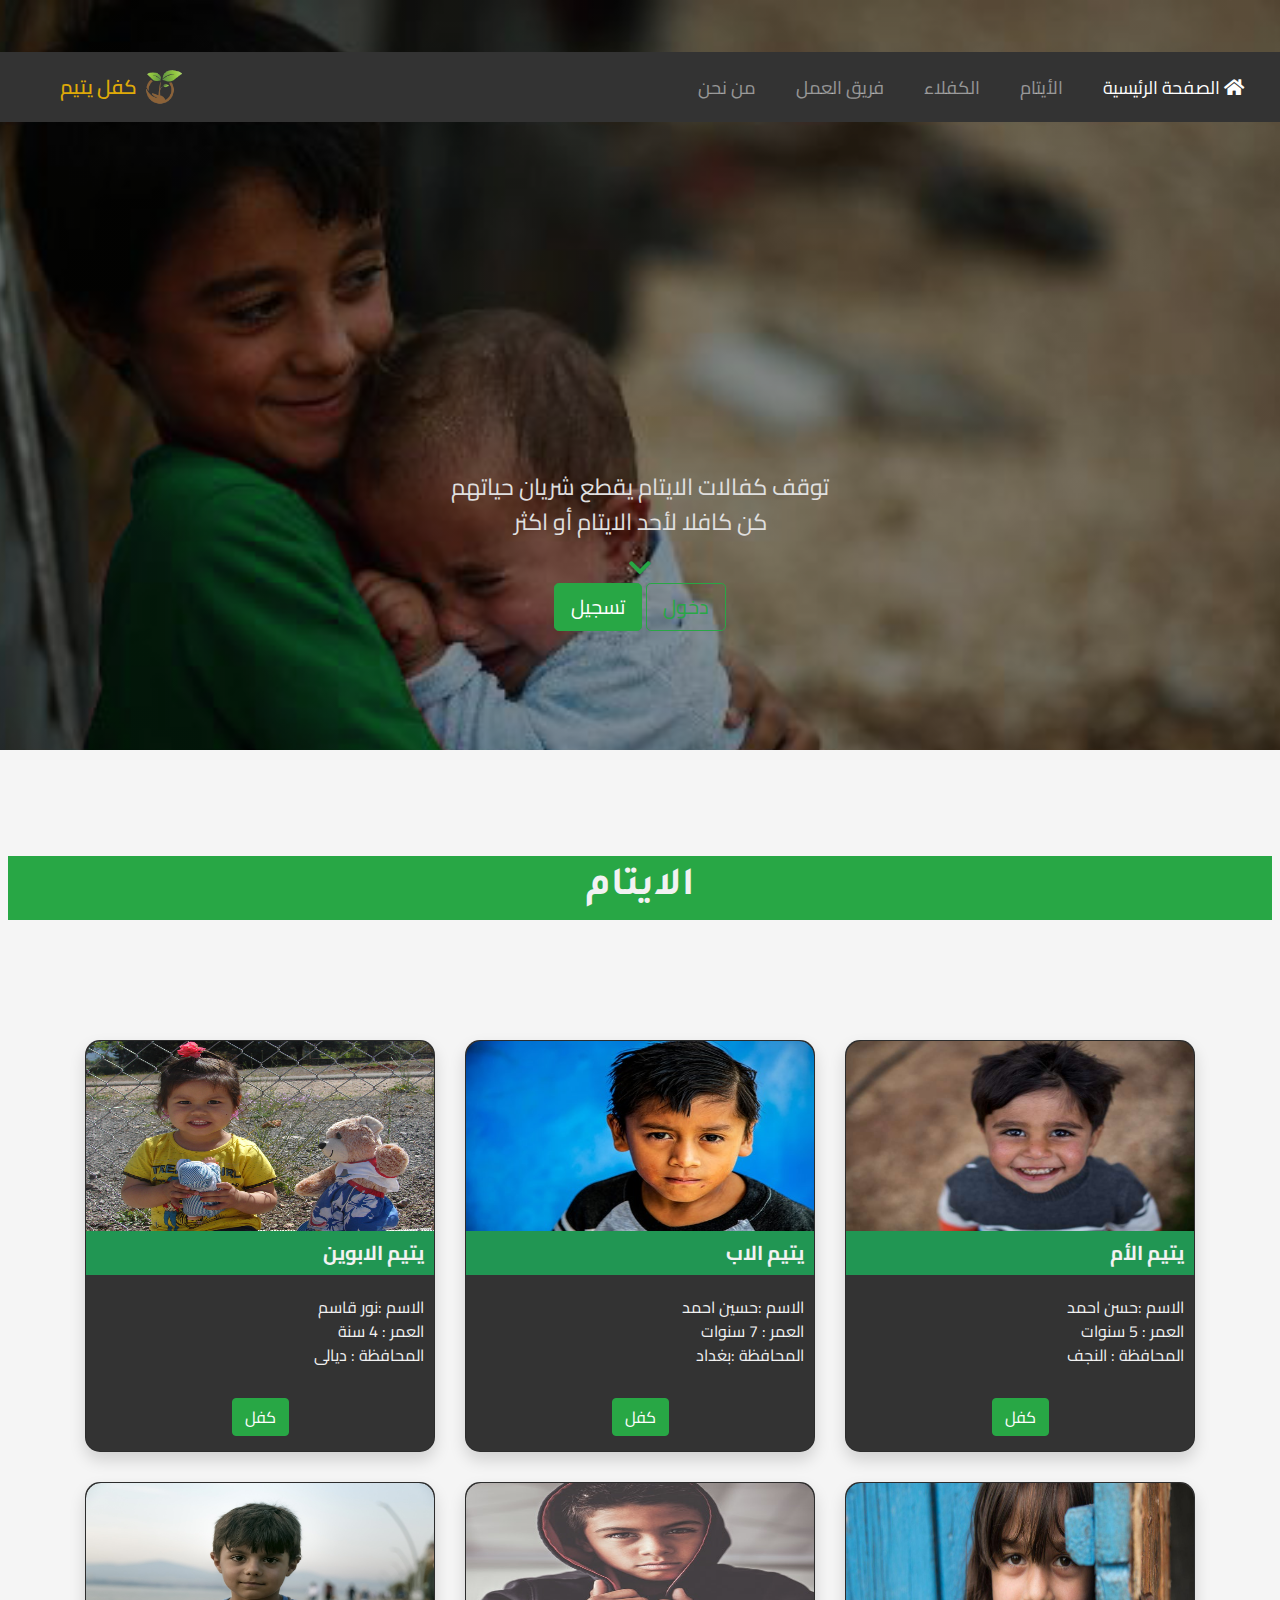
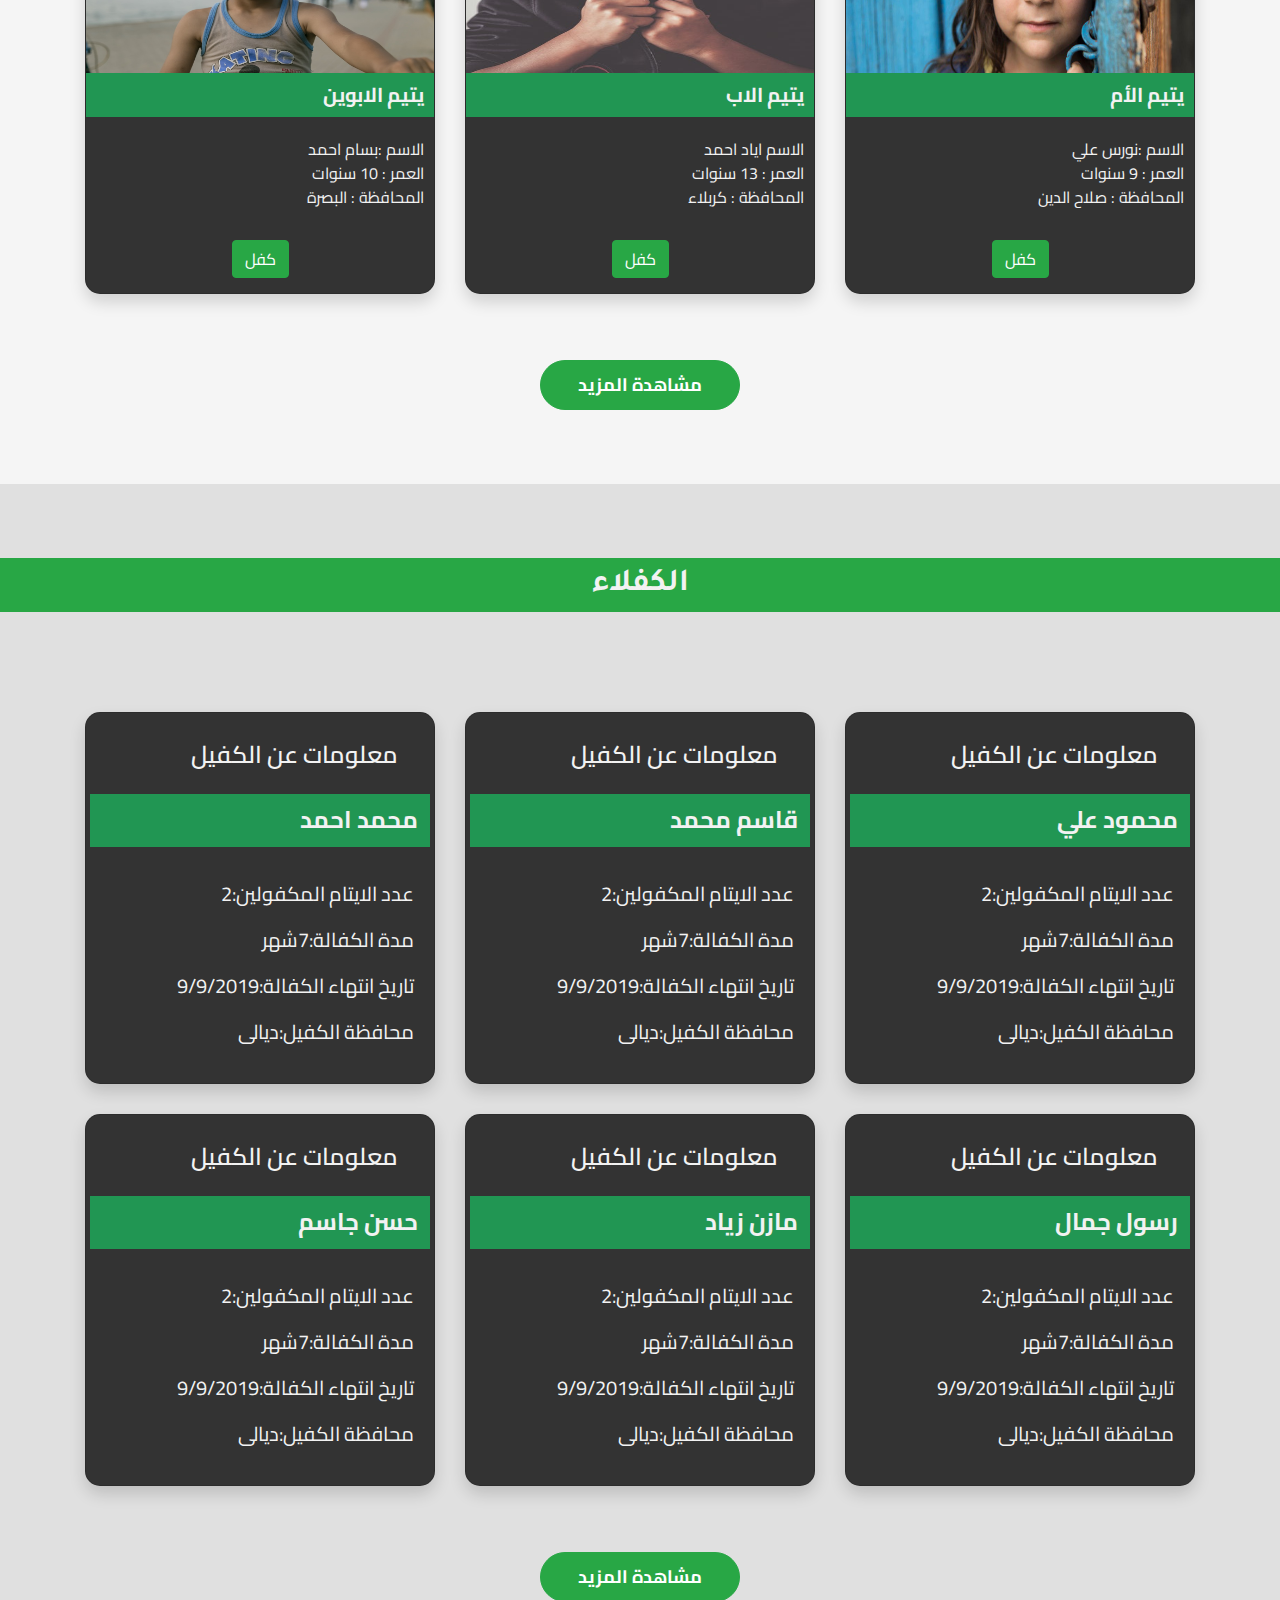
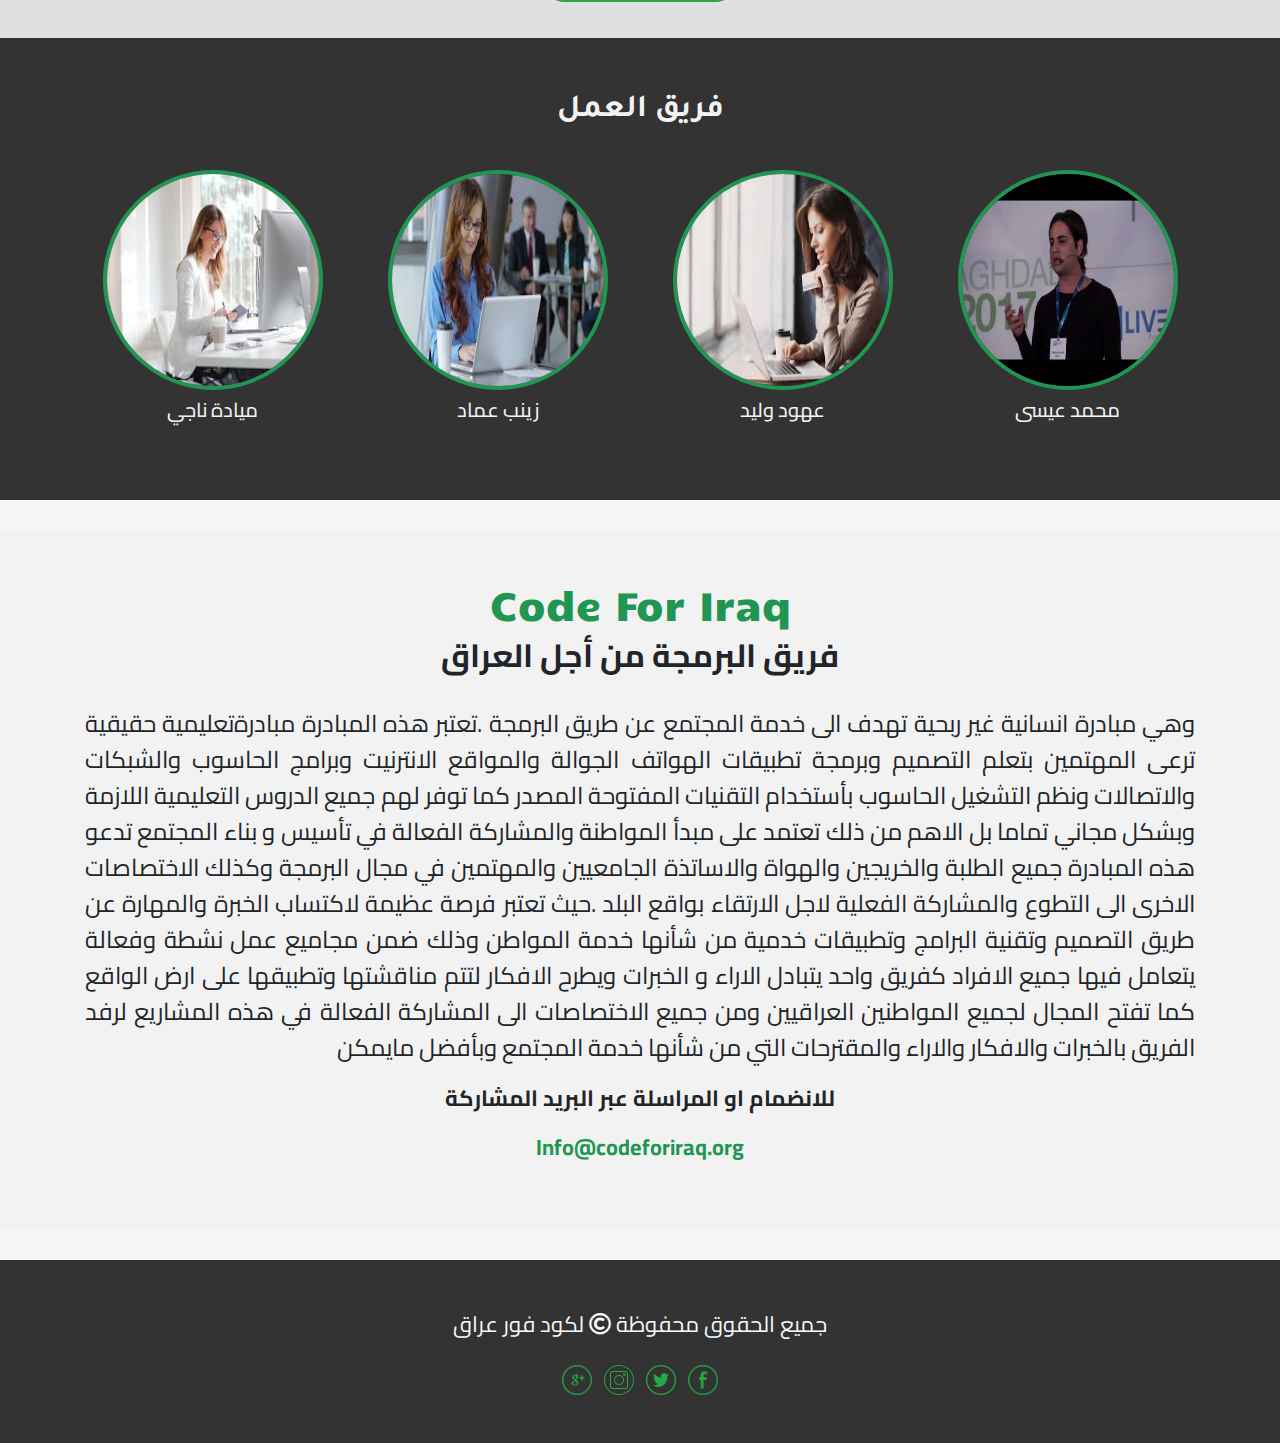
<file: index.html>
<!DOCTYPE html>
<html dir="rtl" lang="ar">
<head>
	<!-- Required meta tags -->
	<meta charset="utf-8">
	<meta content="width=device-width, initial-scale=1, shrink-to-fit=no" name="viewport"><!-- Bootstrap CSS -->
	<link href="https://stackpath.bootstrapcdn.com/bootstrap/4.3.1/css/bootstrap.min.css" rel="stylesheet">
	<!-- CSS -->
	<link href="css/style.css" rel="stylesheet">
	<!--fontawsome=-->
	<link href="https://use.fontawesome.com/releases/v5.7.2/css/all.css" rel="stylesheet"><!--==fonts=-->
	<link href="https://fonts.googleapis.com/css?family=Abril+Fatface|Candal|Francois+One|Mitr" rel="stylesheet">
	<link href="https://fonts.googleapis.com/css?family=Cairo:400,600,700" rel="stylesheet">
	<link href="https://fonts.googleapis.com/css?family=Tajawal" rel="stylesheet">
	<title>كفل يتيم</title>
</head>
<body>
	<!-------------------------------------------------الصفحة الرئيسية------------------->
	<header class="site-header" id="home-page">
		<section class="home-page2 d-flex text-center align-items-center">
			<div class="buttom-content container">
				<p style="color:#E0E0E0;font-size:23px">توقف كفالات الايتام يقطع شريان حياتهم<br>
				كن كافلا لأحد الايتام أو اكثر</p><i class="fas fa-chevron-down" style="font-size: 25px;color:#28a745"></i><br>
				<button class="btn btn-outline-success btn-lg" data-target="#sigin" data-toggle="modal" id="sign in" type="button">دخول</button> <button class="btn btn-success btn-lg" data-target="#siginUp" data-toggle="modal" id="signUp" type="button">تسجيل</button>
			</div>
		</section>
		<nav class="site-nav navbar navbar-expand-md navbar-dark" style="background:#333">
			<div class="container-fluid">
				<a class="navbar-brand" href="#home-page" style="color:#DFAA08;font-weight: 600"><img alt="logo" class="logo" src="images/2.png" width="90px"> كفل يتيم</a> <button aria-controls="#myTogglerNav" aria-label="Toggle Navigation" class="navbar-toggler" data-target="#myTogglerNav" data-toggle="collapse" type="button"><span class="navbar-toggler-icon"></span></button>
				<section class="collapse navbar-collapse" id="myTogglerNav">
					<ul class="navbar-nav ml-auto">
						<li class="nav-item">
							<a class="nav-link active" href="#home-page"><i class="fas fa-home"></i> الصفحة الرئيسية</a>
						</li>
						<li class="nav-item">
							<a class="nav-link" href="#orphans">الأيتام</a>
						</li>
						<li class="nav-item">
							<a class="nav-link" href="#sponser">الكفلاء</a>
						</li>
						<li class="nav-item">
							<a class="nav-link" href="#team">فريق العمل</a>
						</li>
						<li class="nav-item">
							<a class="nav-link" href="#about">من نحن</a>
						</li>
					</ul>
				</section>
			</div>
		</nav>
	</header>
	<!---------------------------------------------------الايتام-------------------->
	<section class="orphanss text-center justify-content-center" id="orphans">
		<div class="jumbotron jumbotron-fluid p-2">
			<br>
			<br>
			<h1 class="text-center orphans-title bg-success p-2 mb-5">الايتام</h1><br>
			<br>
			<br>
			<div class="container">
				<div class="row">
					<div class="col-sm-12 col-md-6 col-lg-4">
						<div class="card shadow">
							<div class="zoom"><img alt="..." class="card-img-top img-fluid" src="images/d.jpeg"></div>
							<div class="card-body text-center">
								<h5 class="card-title text-right">يتيم الأم</h5>
								<p class="card-text text-right">الاسم :حسن احمد<br>
								العمر : 5 سنوات<br>
								المحافظة : النجف</p><a class=" btn-k btn btn-success text-center" href="form.html">كفل</a>
							</div>
						</div>
					</div>
					<div class="col-sm-12 col-md-6 col-lg-4">
						<div class="card shadow">
							<div class="zoom"><img alt="..." class="card-img-top img-fluid" src="images/f.jpg"></div>
							<div class="card-body text-center">
								<h5 class="card-title text-right">يتيم الاب</h5>
								<p class="card-text text-right">الاسم :حسين احمد<br>
								العمر : 7 سنوات<br>
								المحافظة :بغداد</p><a class=" btn-k btn btn-success text-center" href="form.html">كفل</a>
							</div>
						</div>
					</div>
					<div class="col-sm-12 col-md-6 col-lg-4">
						<div class="card shadow">
							<div class="zoom"><img alt="..." class="card-img-top img-fluid" src="images/a.jpg"></div>
							<div class="card-body text-center">
								<h5 class="card-title text-right">يتيم الابوين</h5>
								<p class="card-text text-right">الاسم :نور قاسم<br>
								العمر : 4 سنة<br>
								المحافظة : ديالى</p><a class=" btn-k btn btn-success text-center" href="form.html">كفل</a>
							</div>
						</div>
					</div>
					<div class="col-sm-12 col-md-6 col-lg-4">
						<div class="card shadow">
							<div class="zoom"><img alt="..." class="card-img-top img-fluid" src="images/c.jpg"></div>
							<div class="card-body text-center">
								<h5 class="card-title text-right">يتيم الأم</h5>
								<p class="card-text text-right">الاسم :نورس علي<br>
								العمر : 9 سنوات<br>
								المحافظة : صلاح الدين</p><a class=" btn-k btn btn-success text-center" href="form.html">كفل</a>
							</div>
						</div>
					</div>
					<div class="col-sm-12 col-md-6 col-lg-4">
						<div class="card shadow">
							<div class="zoom"><img alt="..." class="card-img-top img-fluid" src="images/b.jpg"></div>
							<div class="card-body text-center">
								<h5 class="card-title text-right">يتيم الاب</h5>
								<p class="card-text text-right">الاسم اياد احمد<br>
								العمر : 13 سنوات<br>
								المحافظة : كربلاء</p><a class=" btn-k btn btn-success text-center" href="form.html">كفل</a>
							</div>
						</div>
					</div>
					<div class="col-sm-12 col-md-6 col-lg-4">
						<div class="card shadow">
							<div class="zoom"><img alt="..." class="card-img-top img-fluid" src="images/e.jpg"></div>
							<div class="card-body text-center">
								<h5 class="card-title text-right">يتيم الابوين</h5>
								<p class="card-text text-right">الاسم :بسام احمد<br>
								العمر : 10 سنوات<br>
								المحافظة : البصرة</p><a class=" btn-k btn btn-success text-center" href="form.html">كفل</a>
							</div>
						</div>
					</div>
				</div>
			</div><a class="orphan-button btn btn-success" href="orphen.html">مشاهدة المزيد</a>
		</div>
	</section>
	
	
	<!--============================الكفلاء======================================-->
	<section class="sponsers text-center justify-content-center" id="sponser">
		<br>
		<div class="jumbotron jumbotron-fluid  jumbo-spo">
			<br>
			<h2 class="text-center orphans-title bg-success py-2">الكفلاء</h2>
			<div class="container">
				<div class="row">
					<div class="col-sm-12 col-md-6 col-lg-4">
						<div class="card shadow">
							<div class="card-body text-right card-spo p-1">
								<h4 class=" text-right pt-4 mx-3 mb-4" style="font-weight: 600">معلومات عن الكفيل</h4>
								<h4 class="card-texts text-right">محمود علي</h4><br>
								<p class="px-3" style="font-size: 20px">عدد الايتام المكفولين:2</p>
								<p class="px-3" style="font-size: 20px">مدة الكفالة:7شهر</p>
								<p class="px-3" style="font-size: 20px">تاريخ انتهاء الكفالة:9/9/2019</p>
								<p class="px-3 pb-3" style="font-size: 20px">محافظة الكفيل:ديالى</p>
							</div>
						</div>
					</div>
					<div class="col-sm-12 col-md-6 col-lg-4">
						<div class="card shadow">
							<div class="card-body text-right card-spo p-1">
								<h4 class=" text-right pt-4 mx-3 mb-4" style="font-weight: 600">معلومات عن الكفيل</h4>
								<h4 class="card-texts text-right">قاسم محمد</h4><br>
								<p class="px-3" style="font-size: 20px">عدد الايتام المكفولين:2</p>
								<p class="px-3" style="font-size: 20px">مدة الكفالة:7شهر</p>
								<p class="px-3" style="font-size: 20px">تاريخ انتهاء الكفالة:9/9/2019</p>
								<p class="px-3 pb-3" style="font-size: 20px">محافظة الكفيل:ديالى</p>
							</div>
						</div>
					</div>
					<div class="col-sm-12 col-md-6 col-lg-4">
						<div class="card shadow">
							<div class="card-body text-right card-spo p-1">
								<h4 class=" text-right pt-4 mx-3 mb-4" style="font-weight: 600">معلومات عن الكفيل</h4>
								<h4 class="card-texts text-right">محمد احمد</h4><br>
								<p class="px-3" style="font-size: 20px">عدد الايتام المكفولين:2</p>
								<p class="px-3" style="font-size: 20px">مدة الكفالة:7شهر</p>
								<p class="px-3" style="font-size: 20px">تاريخ انتهاء الكفالة:9/9/2019</p>
								<p class="px-3 pb-3" style="font-size: 20px">محافظة الكفيل:ديالى</p>
							</div>
						</div>
					</div>
					<div class="col-sm-12 col-md-6 col-lg-4">
						<div class="card shadow">
							<div class="card-body text-right card-spo p-1">
								<h4 class=" text-right pt-4 mx-3 mb-4" style="font-weight: 600">معلومات عن الكفيل</h4>
								<h4 class="card-texts text-right">رسول جمال</h4><br>
								<p class="px-3" style="font-size: 20px">عدد الايتام المكفولين:2</p>
								<p class="px-3" style="font-size: 20px">مدة الكفالة:7شهر</p>
								<p class="px-3" style="font-size: 20px">تاريخ انتهاء الكفالة:9/9/2019</p>
								<p class="px-3 pb-3" style="font-size: 20px">محافظة الكفيل:ديالى</p>
							</div>
						</div>
					</div>
					<div class="col-sm-12 col-md-6 col-lg-4">
						<div class="card shadow">
							<div class="card-body text-right card-spo p-1">
								<h4 class=" text-right pt-4 mx-3 mb-4" style="font-weight: 600">معلومات عن الكفيل</h4>
								<h4 class="card-texts text-right">مازن زياد</h4><br>
								<p class="px-3" style="font-size: 20px">عدد الايتام المكفولين:2</p>
								<p class="px-3" style="font-size: 20px">مدة الكفالة:7شهر</p>
								<p class="px-3" style="font-size: 20px">تاريخ انتهاء الكفالة:9/9/2019</p>
								<p class="px-3 pb-3" style="font-size: 20px">محافظة الكفيل:ديالى</p>
							</div>
						</div>
					</div>
					<div class="col-sm-12 col-md-6 col-lg-4">
						<div class="card shadow">
							<div class="card-body text-right card-spo p-1">
								<h4 class=" text-right pt-4 mx-3 mb-4" style="font-weight: 600">معلومات عن الكفيل</h4>
								<h4 class="card-texts text-right">حسن جاسم</h4><br>
								<p class="px-3" style="font-size: 20px">عدد الايتام المكفولين:2</p>
								<p class="px-3" style="font-size: 20px">مدة الكفالة:7شهر</p>
								<p class="px-3" style="font-size: 20px">تاريخ انتهاء الكفالة:9/9/2019</p>
								<p class="px-3 pb-3" style="font-size: 20px">محافظة الكفيل:ديالى</p>
							</div>
						</div>
					</div>
				</div><a class="orphan-button btn btn-success" href="sponser.html">مشاهدة المزيد</a>
			</div>
		</div>
	</section>
	<!--==================================فريق العمل====================================-->
	<section class="team text-center justify-content-center" id="team">
		<div class="jumbotron jumbotron-fluid jumbo-team">
			<br>
			<h2 class="text-center team-title mb-3">فريق العمل</h2><br>
			<div class="container">
				<div class="row">
					<div class="col-sm-12 col-md-6 col-lg-3">
						<img alt="" class=" team-pho rounded-circle mb-2" src="images/4.jpg">
						<h5 class="mb-5" style="color: #F2F2F2">محمد عيسى</h5>
					</div>
					<div class="col-sm-12 col-md-6 col-lg-3">
						<img alt="" class=" team-pho rounded-circle mb-2" src="images/images.jpg">
						<h5 class="mb-5" style="color: #F2F2F2">عهود وليد</h5>
					</div>
					<div class="col-sm-12 col-md-6 col-lg-3">
						<img alt="" class=" team-pho rounded-circle mb-2" src="images/images%20(2).jpg">
						<h5 class="mb-5" style="color: #F2F2F2">زينب عماد</h5>
					</div>
					<div class="col-sm-12 col-md-6 col-lg-3">
						<img alt="" class=" team-pho rounded-circle mb-2" src="images/images%20(1).jpg">
						<h5 class="mb-5" style="color: #F2F2F2">ميادة ناجي</h5>
					</div>
				</div>
			</div>
		</div>
	</section>
	<!--==========================من نحن============================================-->
	<section class="about" id="about">
		<div class="jumbotron about-us">
			<div class="container">
				<br>
				<br>
				<h1 class="text-center" style="color : #219653;font-family: 'Candal', sans-serif;">Code For Iraq</h1>
				<h2 class="text-center" style="font-weight: bold">فريق البرمجة من أجل العراق</h2><br>
				<p class=" text-justify" style="font-size: 24px">وهي مبادرة انسانية غير ربحية تهدف الى خدمة المجتمع عن طريق البرمجة .تعتبر هذه المبادرة مبادرةتعليمية حقيقية ترعى المهتمين بتعلم التصميم وبرمجة تطبيقات الهواتف الجوالة والمواقع الانترنيت وبرامج الحاسوب والشبكات والاتصالات ونظم التشغيل الحاسوب بأستخدام التقنيات المفتوحة المصدر كما توفر لهم جميع الدروس التعليمية اللازمة وبشكل مجاني تماما بل الاهم من ذلك تعتمد على مبدأ المواطنة والمشاركة الفعالة في تأسيس و بناء المجتمع تدعو هذه المبادرة جميع الطلبة والخريجين والهواة والاساتذة الجامعيين والمهتمين في مجال البرمجة وكذلك الاختصاصات الاخرى الى التطوع والمشاركة الفعلية لاجل الارتقاء بواقع البلد .حيث تعتبر فرصة عظيمة لاكتساب الخبرة والمهارة عن طريق التصميم وتقنية البرامج وتطبيقات خدمية من شأنها خدمة المواطن وذلك ضمن مجاميع عمل نشطة وفعالة يتعامل فيها جميع الافراد كفريق واحد يتبادل الاراء و الخبرات ويطرح الافكار لتتم مناقشتها وتطبيقها على ارض الواقع كما تفتح المجال لجميع المواطنين العراقيين ومن جميع الاختصاصات الى المشاركة الفعالة في هذه المشاريع لرفد الفريق بالخبرات والافكار والاراء والمقترحات التي من شأنها خدمة المجتمع وبأفضل مايمكن</p>
				<p class="text-center font-weight-bold" style="font-size: 22px">للانضمام او المراسلة عبر البريد المشاركة</p>
				<p class="text-center" style="font-size: 22px;font-weight:bold ;color:#219653">Info@codeforiraq.org</p>
			</div><br>
			<br>
		</div>
	</section>
	<footer class="site-footer d-flex text-center text-light" style="background: #333"  >
		<div class=" container">
			<section class="layout-social py-5">
				<span class="py-5" style="font-size: 22px">جميع الحقوق محفوظة <i class="far fa-copyright"></i> لكود فور عراق</span><br>
				<br>
				<a class="px-1" href="#"><img class="layout-icon" src="images/facebook.png" width="30px"></a> <a class="px-1" href="#"><img class="layout-icon" src="images/twitter.png" width="30px"></a> <a class="px-1" href="#"><img class="layout-icon" src="images/instgram.png" width="30px"></a> <a class="px-1" href="#"><img class="layout-icon" src="images/google+.png" width="30px"></a>
			</section>
		</div>
	</footer><!-- Optional JavaScript -->
	<!--======================================تسجيل=====================================-->
	<section class="container-fluid register">
		<div class="row justify-content-center">
			<div class="col-12 col-sm-6 col-md-3">
				<div class="modal" id="siginUp" tabindex="-1">
					<div class="modal-dialog">
						<div class="modal-content text-center">
							<div class="modal-header">
								<button class="close" data-dismiss="modal">&times;</button>
								<h3 class="modal-title text-center" style="color: whitesmoke;font-weight: 600">تسجيل</h3>
							</div>
							<div class="modal-body">
								<form class="form-container text-center">
									<div class="row">
										<div class="col">
											<input class="form-control" placeholder="الاسم الاول" type="text">
										</div>
										<div class="col">
											<input class="form-control" placeholder="الاسم الثاني" type="text">
										</div>
									</div><br>
									<div class="form-group">
										<input aria-describedby="emailHelp" class="form-control" id="exampleInputEmail1" placeholder="    الايميل    " style="position: relative" type="email"> <i class="fas fa-envelope" style="color: darkgray;position: absolute;top: 88px;right: 25px"></i>
									</div>
									<div class="form-group">
										<input class="form-control" id="exampleInputPassword1" placeholder="   كلمة المرور  " type="password"> <i class="fas fa-lock" style="color: darkgray;position: absolute;top: 144px;right: 25px"></i>
									</div>
								</form>
							</div>
							<div class="modal-footer">
								<button class="btn btn-success" id="siginUp" type="submit">تسجيل</button>
							</div>
						</div>
					</div>
				</div>
			</div>
		</div>
	</section><!--========================دخول====================================================-->
	<section class="container-fluid sigin in">
		<div class="row justify-content-center">
			<div class="col-12 col-sm-6 col-md-3">
				<div class="modal" id="sigin" tabindex="-1">
					<div class="modal-dialog">
						<div class="modal-content text-center">
							<div class="modal-header">
								<button class="close" data-dismiss="modal">&times;</button>
								<h3 class="modal-title text-center" style="color: whitesmoke;font-weight: 600">دخول</h3>
							</div>
							<div class="modal-body">
								<form class="form-container text-center">
									<div class="form-group">
										<input aria-describedby="emailHelp" class="form-control" id="exampleInputEmail1" placeholder="    الايميل       " type="email"> <i class="fas fa-envelope" style="color: darkgray;position: absolute;top: 30px;right: 25px"></i>
									</div>
									<div class="form-group">
										<input class="form-control" id="exampleInputPassword1" placeholder="    كلمة المرور  " type="password"> <i class="fas fa-lock" style="color: darkgray;position: absolute;top: 80px;right: 25px"></i>
									</div>
								</form>
							</div>
							<div class="modal-footer">
								<button class="btn btn-success" id="sign in" type="submit">دخول</button>
							</div>
						</div>
					</div>
				</div>
			</div>
		</div>
	</section><!-- jQuery first, then Popper.js, then Bootstrap JS -->
	<script src="https://code.jquery.com/jquery-3.3.1.slim.min.js">
	</script> 
	<script src="https://cdnjs.cloudflare.com/ajax/libs/popper.js/1.14.7/umd/popper.min.js">
	</script> 
	<script src="https://stackpath.bootstrapcdn.com/bootstrap/4.3.1/js/bootstrap.min.js">
	</script> 
	 
</body>
</html>
</file>
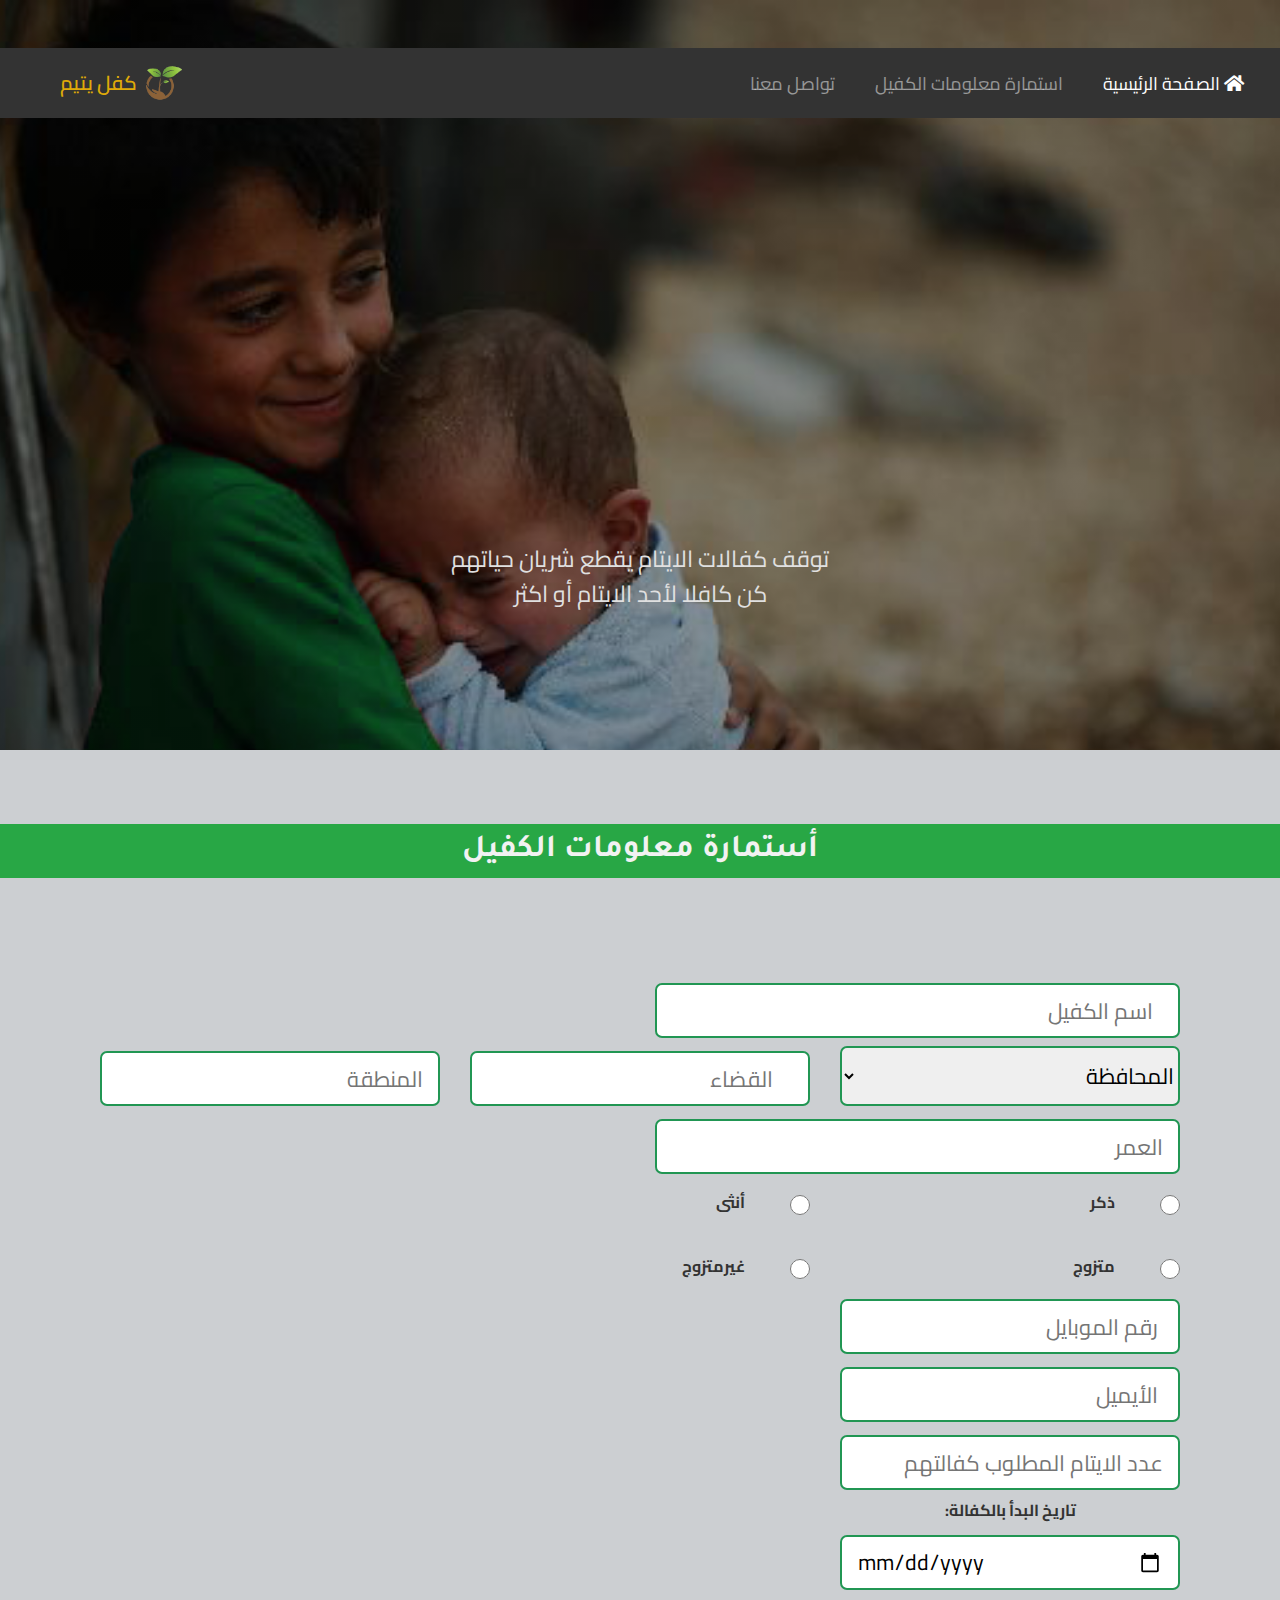
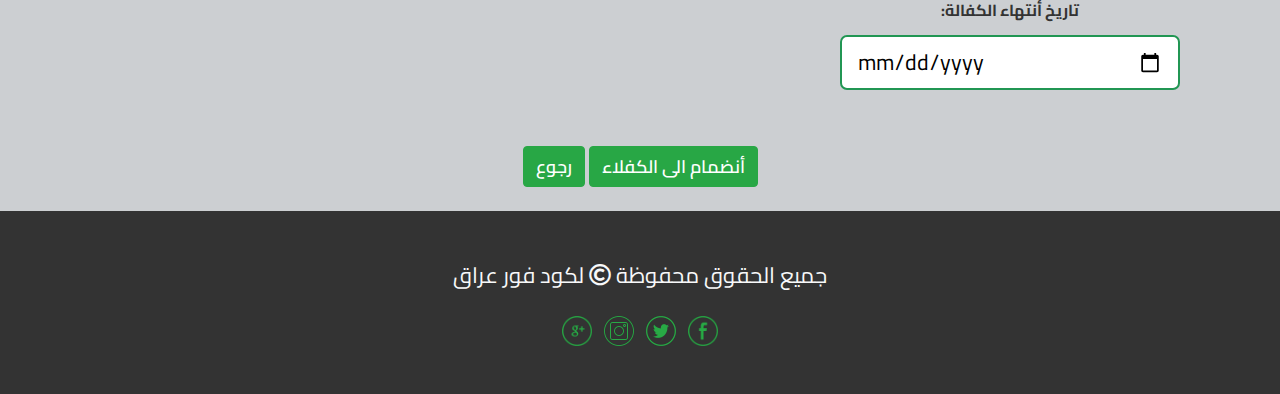
<file: form.html>
<!DOCTYPE html>
<html dir="rtl" lang="ar">
<head>
	<title>كفل يتيم</title>
</head>
<body>
  <!-- Required meta tags -->
	<meta charset="utf-8">
	<meta content="width=device-width, initial-scale=1, shrink-to-fit=no" name="viewport"><!-- Bootstrap CSS -->
	<link href="https://stackpath.bootstrapcdn.com/bootstrap/4.3.1/css/bootstrap.min.css" rel="stylesheet">
	<!-- CSS -->
	<link href="css/style.css" rel="stylesheet">
	<!--fontawsome=-->
	<link href="https://use.fontawesome.com/releases/v5.7.2/css/all.css" rel="stylesheet"><!--==fonts=-->
	<link href="https://fonts.googleapis.com/css?family=Cairo:400,600,700" rel="stylesheet">
	<link href="https://fonts.googleapis.com/css?family=Tajawal" rel="stylesheet">
	<!--========start header=========-->
	<header class="site-header">
		<section class="home-page2 d-flex text-center align-items-center">
			<div class="buttom-content container">
				<br>
				<br>
				<br>
				<p style="color:#E0E0E0;font-size:23px">توقف كفالات الايتام يقطع شريان حياتهم<br>
				كن كافلا لأحد الايتام أو اكثر</p><!--<i class="fas fa-chevron-down" style="font-size: 25px;color:#28a745"></i><br>
                <button class="btn btn-outline-success btn-lg" type="button">دخول</button> <button class="btn btn-success btn-lg" type="button">تسجيل</button>-->
			</div>
		</section>
		<nav class="site-nav navbar navbar-expand-md navbar-dark" style="background:#333">
			<div class="container-fluid">
				<a class="navbar-brand" href="#home-page" style="color:#DFAA08;font-weight: 600"><img alt="logo" class="logo" src="images/2.png" width="90px"> كفل يتيم</a> <button aria-controls="#myTogglerNav" aria-label="Toggle Navigation" class="navbar-toggler" data-target="#myTogglerNav" data-toggle="collapse" type="button"><span class="navbar-toggler-icon"></span></button>
				<section class="collapse navbar-collapse" id="myTogglerNav">
					<ul class="navbar-nav ml-auto">
						<li class="nav-item">
							<a class="nav-link active" href="index.html"><i class="fas fa-home"></i> الصفحة الرئيسية</a>
						</li>
						<li class="nav-item">
							<a class="nav-link" href="#list">استمارة معلومات الكفيل</a>
						</li>
						 
						
						
						<li class="nav-item">
							<a class="nav-link" href="#about us">تواصل معنا</a>
						</li>
					</ul>
				</section>
			</div>
		</nav>
	</header><!--========end header=========-->
	<!--------------------------------------------------استمارة معلومات الكفيل-------------------------->
	<section class="sponsor-li text-center justify-content-center " id="list">
		<div class="jumbotron jumbotron-fluid jumbo-or">
			<br>
			<h2 class="text-center bg-success orphans-title p-2">أستمارة معلومات الكفيل</h2>
			<div class="container pb-5">
				<form class="container" id="form-validation" name="form-validation" novalidate="">
					<div class="row">
						<div class="col-sm-10 col-md-6 col-lg-6 mb-2">
							<input class="form-control11" id="validation1" placeholder="  اسم الكفيل " required="" type="text">
						</div>
					</div>
					<div class="row">
						<div class="col-sm-12 col-md-6 col-lg-4 mb-2">
							<select class="form-control2">
								<option>
									المحافظة
								</option>
								<option>
									بغداد
								</option>
								<option>
									ديالى
								</option>
								<option>
									الانبار
								</option>
								<option>
									البصرة
								</option>
								<option>
									كربلاء
								</option>
								<option>
									صلاح الدين
								</option>
								<option>
									بابل
								</option>
								<option>
									النجف
								</option>
								<option>
									ميسان
								</option>
								<option>
									دهوك
								</option>
								<option>
									ذي قار
								</option>
								<option>
									كركوك
								</option>
								<option>
									المثنى
								</option>
								<option>
									القادسية
								</option>
								<option>
									واسط
								</option>
								<option>
									نينوى
								</option>
								<option>
									أربيل
								</option>
								<option>
									السليمانية
								</option>
								<option>
									القادسية
								</option>
							</select>
						</div>
						<div class="col-sm-12 col-md-6 col-lg-4 mb-2">
							<input class="form-control11" id="validation2" placeholder="    القضاء  " type="text">
						</div>
						<div class="col-sm-12 col-md-6 col-lg-4 mb-2">
							<input class="form-control11" id="validation3" placeholder="المنطقة" required="" type="text">
						</div>
					</div>
					<div class="row">
						<div class="col-sm-10 col-md-6 col-lg-6 mb-3 mb-2">
							<input class="form-control11" id="validation2" placeholder="العمر" type="number">
						</div>
					</div>
					<div class="row text-right">
						<div class="col-sm-4 col-md-6 col-lg-4 mb-2">
							<div class="form-check">
								<input class="form-check-input" id="exampleRadios1" name="exampleRadios" type="radio"> <label class="form-check-label mr-3" for="exampleRadios1">ذكر</label>
							</div>
						</div>
						<div class="col-sm-4 col-md-6 col-lg-4 mb-2">
							<div class="form-check">
								<input class="form-check-input" id="exampleRadios2" name="exampleRadios" type="radio"> <label class="form-check-label mr-3" for="exampleRadios2">أنثى</label>
							</div>
						</div>
					</div><br>
					<div class="row text-right">
						<div class="col-sm-4 col-md-6 col-lg-4 mb-2">
							<div class="form-check">
								<input class="form-check-input" id="exampleRadios1" name="exampleRadios2" type="radio"> <label class="form-check-label mr-3" for="exampleRadios1">متزوج</label>
							</div>
						</div>
						<div class="col-sm-4 col-md-6 col-lg-4 mb-2">
							<div class="form-check">
								<input class="form-check-input" id="exampleRadios2" name="exampleRadios2" type="radio"> <label class="form-check-label text-right mr-3" for="exampleRadios2">غيرمتزوج</label>
							</div>
						</div>
					</div>
					<div class="row">
						<div class="col-sm-12 col-md-6 col-lg-4 mb-2">
							<input class="form-control11" id="validation1" placeholder=" رقم الموبايل" required="" type="number">
						</div>
					</div>
					<div class="row">
						<div class="col-sm-12 col-md-6 col-lg-4 mb-2">
							<input class="form-control11" id="validation1" placeholder=" الأيميل" required="" type="email">
						</div>
					</div>
					<div class="row">
						<div class="col-sm-12 col-md-6 col-lg-4 mb-2">
							<input class="form-control11" id="validation2" min="1" placeholder="عدد الايتام المطلوب كفالتهم" type="number">
						</div>
					</div>
					<div class="row">
						<div class="col-sm-12 col-md-6 col-lg-4 mb-2">
							<label>تاريخ البدأ بالكفالة:</label><br>
							<input class="form-control11" id="validation2" placeholder="تاريخ البدأ بالكفالة" type="date">
						</div>
					</div>
					<div class="row">
						<div class="col-sm-12 col-md-6 col-lg-4 mb-2">
							<label>تاريخ أنتهاء الكفالة:</label><br>
							<input class="form-control11" id="validation2" placeholder="تاريخ أنتهاء الكفالة" type="date">
						</div>
					</div>
				</form>
			</div><a class="orphan  btn btn-success" style=" font-size: 18px;font-weight: 600" href="sponser.html">أنضمام الى الكفلاء</a>
				  <a class=" btn btn-success"  href="index.html" style=" font-size: 18px;font-weight: 600">رجوع</a><br><br>
			
		</div>
	</section>
	<footer class="site-footer d-flex text-center text-light" style="background: #333" id="about us">
		<div class=" container">
			<section class="layout-social py-5">
				<span class="py-5" style="font-size: 22px;">جميع الحقوق محفوظة <i class="far fa-copyright"></i> لكود فور عراق</span><br>
				<br>
				<a class="px-1" href="#"><img class="layout-icon" src="images/facebook.png" width="30px"></a> <a class="px-1" href="#"><img class="layout-icon" src="images/twitter.png" width="30px"></a> <a class="px-1" href="#"><img class="layout-icon" src="images/instgram.png" width="30px">
				</a> <a class="px-1" href="#"><img class="layout-icon" src="images/google+.png" width="30px"></a>
			</section>
		</div>
	</footer><!-- Optional JavaScript -->
	<!-- jQuery first, then Popper.js, then Bootstrap JS -->
	<script src="https://code.jquery.com/jquery-3.3.1.slim.min.js">
	</script> 
	<script src="https://cdnjs.cloudflare.com/ajax/libs/popper.js/1.14.7/umd/popper.min.js">
	</script> 
	<script src="https://stackpath.bootstrapcdn.com/bootstrap/4.3.1/js/bootstrap.min.js">
	</script>
</body>
</html>
</file>
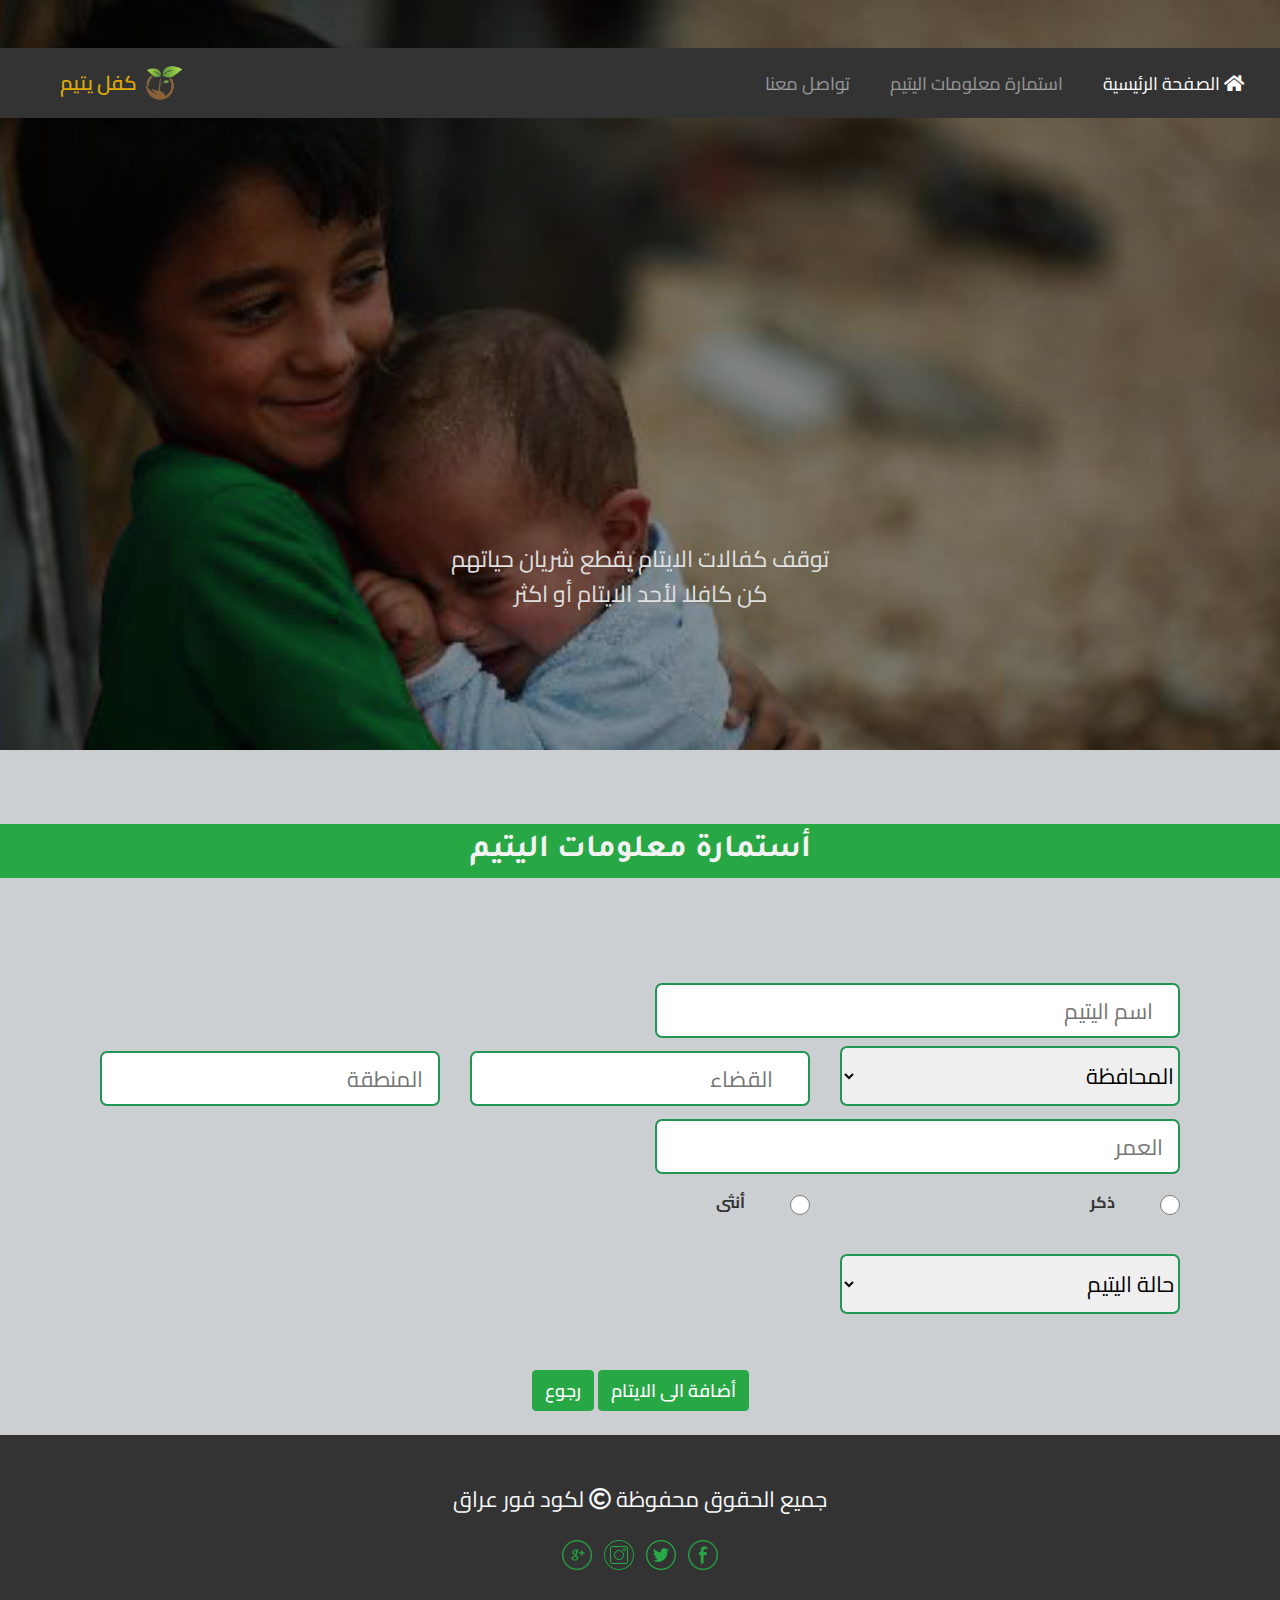
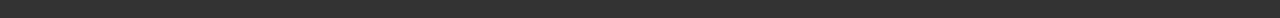
<file: form2.html>
<!DOCTYPE html>
<html dir="rtl" lang="ar">
<head>
	<title>كفل يتيم</title>
</head>
<body>
  <!-- Required meta tags -->
	<meta charset="utf-8">
	<meta content="width=device-width, initial-scale=1, shrink-to-fit=no" name="viewport"><!-- Bootstrap CSS -->
	<link href="https://stackpath.bootstrapcdn.com/bootstrap/4.3.1/css/bootstrap.min.css" rel="stylesheet">
	<!-- CSS -->
	<link href="css/style.css" rel="stylesheet">
	<!--fontawsome=-->
	<link href="https://use.fontawesome.com/releases/v5.7.2/css/all.css" rel="stylesheet"><!--==fonts=-->
	<link href="https://fonts.googleapis.com/css?family=Cairo:400,600,700" rel="stylesheet">
	<link href="https://fonts.googleapis.com/css?family=Tajawal" rel="stylesheet">
	<!--========start header=========-->
	<header class="site-header">
		<section class="home-page2 d-flex text-center align-items-center">
			<div class="buttom-content container">
				<br>
				<br>
				<br>
				<p style="color:#E0E0E0;font-size:23px">توقف كفالات الايتام يقطع شريان حياتهم<br>
				كن كافلا لأحد الايتام أو اكثر</p><!--<i class="fas fa-chevron-down" style="font-size: 25px;color:#28a745"></i><br>
                <button class="btn btn-outline-success btn-lg" type="button">دخول</button> <button class="btn btn-success btn-lg" type="button">تسجيل</button>-->
			</div>
		</section>
		<nav class="site-nav navbar navbar-expand-md navbar-dark" style="background:#333">
			<div class="container-fluid">
				<a class="navbar-brand" href="#home-page" style="color:#DFAA08;font-weight: 600"><img alt="logo" class="logo" src="images/2.png" width="90px"> كفل يتيم</a> <button aria-controls="#myTogglerNav" aria-label="Toggle Navigation" class="navbar-toggler" data-target="#myTogglerNav" data-toggle="collapse" type="button"><span class="navbar-toggler-icon"></span></button>
				<section class="collapse navbar-collapse" id="myTogglerNav">
					<ul class="navbar-nav ml-auto">
						<li class="nav-item">
							<a class="nav-link active" href="index.html"><i class="fas fa-home"></i> الصفحة الرئيسية</a>
						</li>
						<li class="nav-item">
							<a class="nav-link" href="#list">استمارة معلومات اليتيم</a>
						</li>
						 
						
						
						<li class="nav-item">
							<a class="nav-link" href="#about us">تواصل معنا</a>
						</li>
					</ul>
				</section>
			</div>
		</nav>
	</header><!--========end header=========-->
	<!--------------------------------------------------استمارة معلومات الكفيل-------------------------->
	<section class="sponsor-li text-center justify-content-center " id="list">
		<div class="jumbotron jumbotron-fluid jumbo-or">
			<br>
			<h2 class="text-center bg-success orphans-title p-2">أستمارة معلومات اليتيم</h2>
			<div class="container pb-5">
				<form class="container" id="form-validation" name="form-validation" novalidate="">
					<div class="row">
						<div class="col-sm-10 col-md-6 col-lg-6 mb-2">
							<input class="form-control11" id="validation1" placeholder="  اسم اليتيم " required="" type="text">
						</div>
					</div>
					<div class="row">
						<div class="col-sm-12 col-md-6 col-lg-4 mb-2">
							
							<select class="form-control2">
								<option>
									المحافظة
								</option>
								<option>
									بغداد
								</option>
								<option>
									ديالى
								</option>
								<option>
									الانبار
								</option>
								<option>
									البصرة
								</option>
								<option>
									كربلاء
								</option>
								<option>
									صلاح الدين
								</option>
								<option>
									بابل
								</option>
								<option>
									النجف
								</option>
								<option>
									ميسان
								</option>
								<option>
									دهوك
								</option>
								<option>
									ذي قار
								</option>
								<option>
									كركوك
								</option>
								<option>
									المثنى
								</option>
								<option>
									القادسية
								</option>
								<option>
									واسط
								</option>
								<option>
									نينوى
								</option>
								<option>
									أربيل
								</option>
								<option>
									السليمانية
								</option>
								<option>
									القادسية
								</option>
							</select>
						</div>
						<div class="col-sm-12 col-md-6 col-lg-4 mb-2">
							<input class="form-control11" id="validation2" placeholder="    القضاء  " type="text">
						</div>
						<div class="col-sm-12 col-md-6 col-lg-4 mb-2">
							<input class="form-control11" id="validation3" placeholder="المنطقة" required="" type="text">
						</div>
					</div>
					<div class="row">
						<div class="col-sm-10 col-md-6 col-lg-6 mb-3 mb-2">
							<input class="form-control11" id="validation2" placeholder="العمر" type="number">
						</div>
					</div>
					<div class="row text-right">
						<div class="col-sm-4 col-md-6 col-lg-4 mb-2">
							<div class="form-check">
								<input class="form-check-input" id="exampleRadios1" name="exampleRadios" type="radio"> <label class="form-check-label mr-3" for="exampleRadios1">ذكر</label>
							</div>
						</div>
						<div class="col-sm-4 col-md-6 col-lg-4 mb-2">
							<div class="form-check">
								<input class="form-check-input" id="exampleRadios2" name="exampleRadios" type="radio"> <label class="form-check-label mr-3" for="exampleRadios2">أنثى</label>
							</div>
						</div>
					</div><br>
					 
					<div class="row">
							<div class="col-sm-12 col-md-6 col-lg-4 mb-2">
							<select class="form-control2">
								<option>
									حالة اليتيم
								</option>
								<option>
									يتيم الأب
								</option>
								<option>
									يتيم الأم
								</option>
								<option>
									يتيم الابوين
								</option>
								 
								 
							</select>
						</div>
					</div>
					 
				 
					 
					 
				</form>
			</div><a class="orphan  btn btn-success" style=" font-size: 18px;font-weight: 600" href="orphen.html">أضافة الى الايتام</a>
				  <a class=" btn btn-success"  href="orphen.html" style=" font-size: 18px;font-weight: 600">رجوع </a><br><br>
			
		</div>
	</section>
	<footer class="site-footer d-flex text-center text-light" style="background: #333" id="about us">
		<div class=" container">
			<section class="layout-social py-5">
				<span class="py-5" style="font-size: 22px;">جميع الحقوق محفوظة <i class="far fa-copyright"></i> لكود فور عراق</span><br>
				<br>
				<a class="px-1" href="#"><img class="layout-icon" src="images/facebook.png" width="30px"></a> <a class="px-1" href="#"><img class="layout-icon" src="images/twitter.png" width="30px"></a> <a class="px-1" href="#"><img class="layout-icon" src="images/instgram.png" width="30px">
				</a> <a class="px-1" href="#"><img class="layout-icon" src="images/google+.png" width="30px"></a>
			</section>
		</div>
	</footer><!-- Optional JavaScript -->
	<!-- jQuery first, then Popper.js, then Bootstrap JS -->
	<script src="https://code.jquery.com/jquery-3.3.1.slim.min.js">
	</script> 
	<script src="https://cdnjs.cloudflare.com/ajax/libs/popper.js/1.14.7/umd/popper.min.js">
	</script> 
	<script src="https://stackpath.bootstrapcdn.com/bootstrap/4.3.1/js/bootstrap.min.js">
	</script>
</body>
</html>
</file>
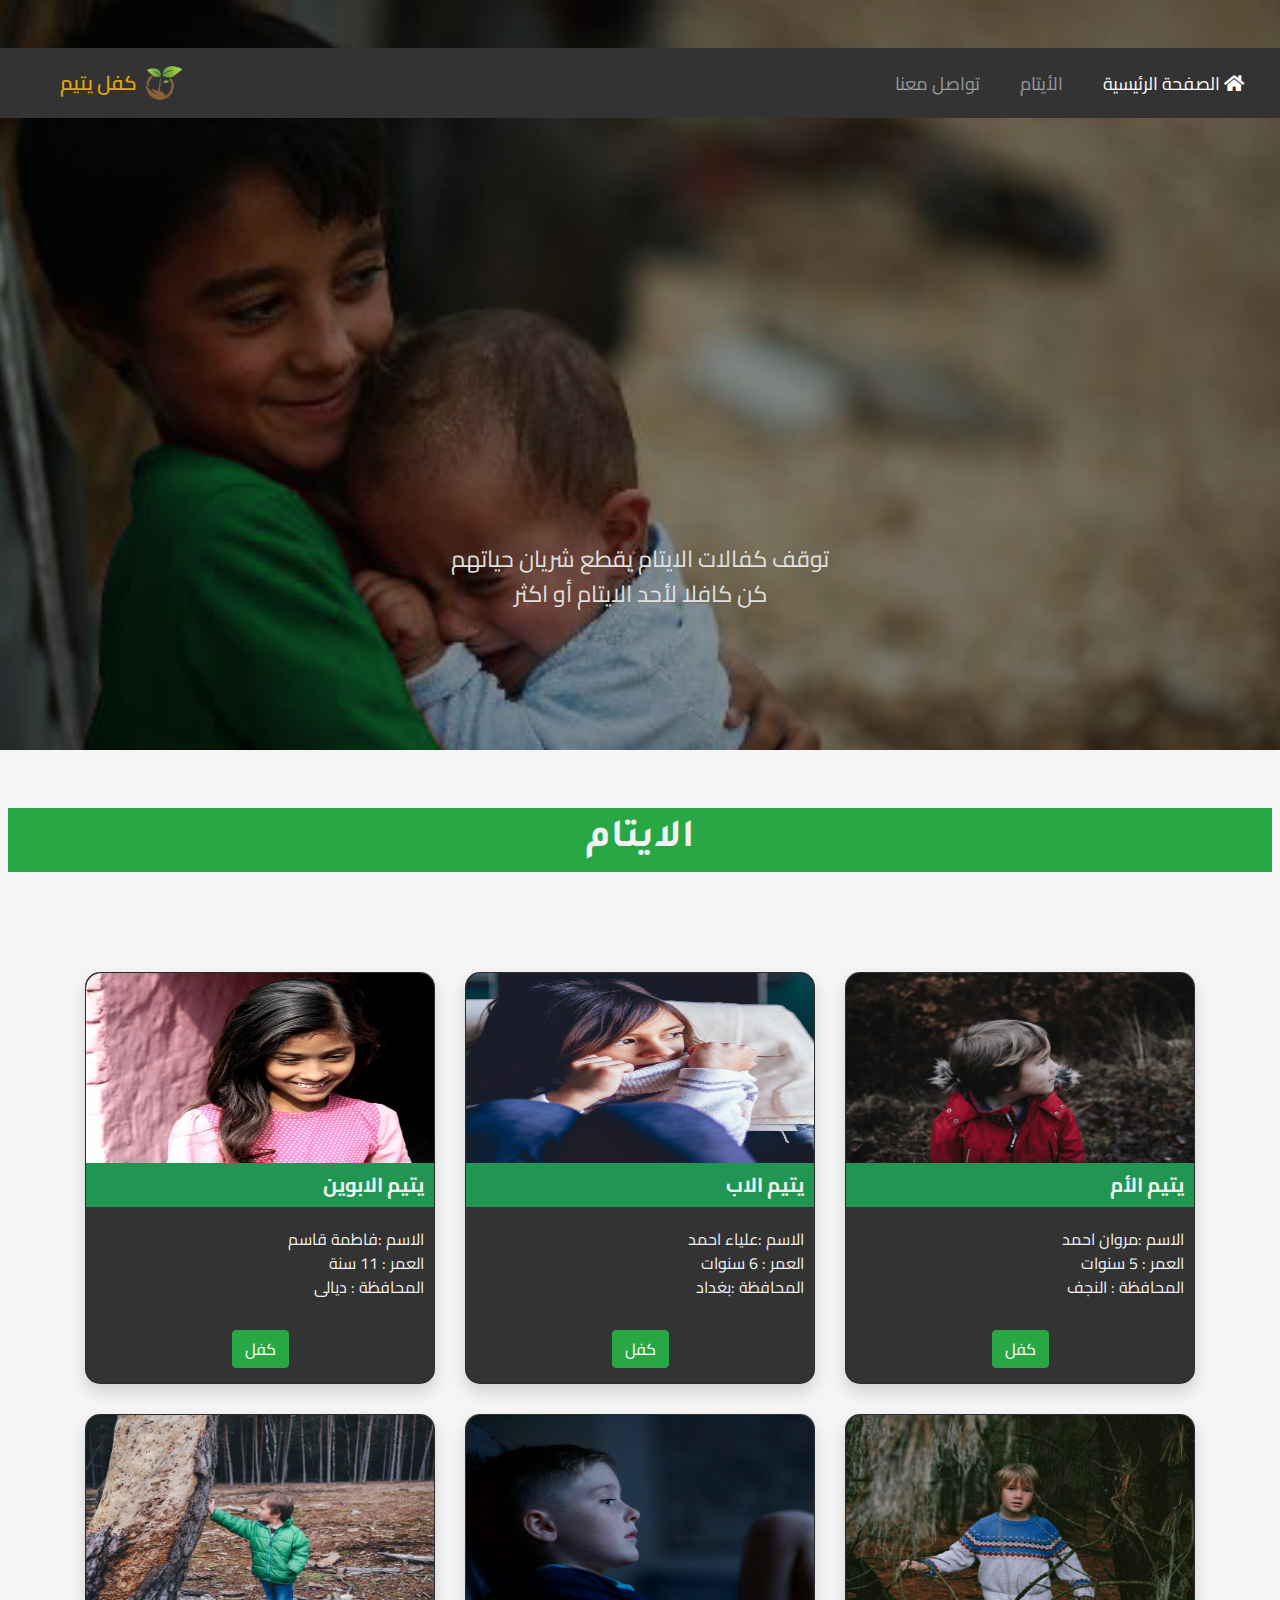
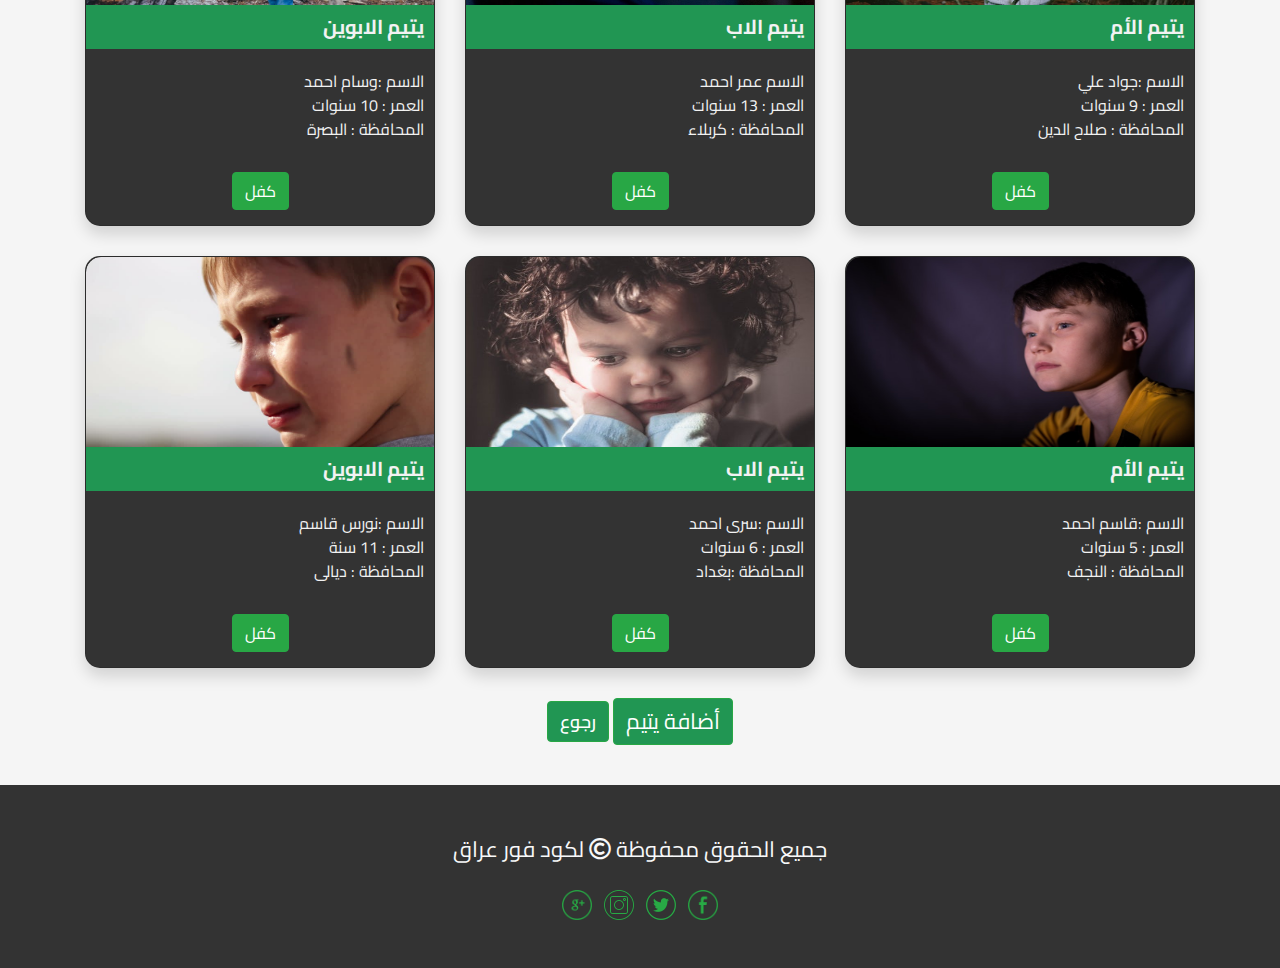
<file: orphen.html>
<!DOCTYPE html>
<html dir="rtl" lang="ar">
<head>
	<title>كفل يتيم</title>
</head>
<body>
	  <!-- Required meta tags -->
	<meta charset="utf-8">
	<meta content="width=device-width, initial-scale=1, shrink-to-fit=no" name="viewport"><!-- Bootstrap CSS -->
	<link href="https://stackpath.bootstrapcdn.com/bootstrap/4.3.1/css/bootstrap.min.css" rel="stylesheet">
	<!-- CSS -->
	<link href="css/style.css" rel="stylesheet">
	<!--fontawsome=-->
	<link href="https://use.fontawesome.com/releases/v5.7.2/css/all.css" rel="stylesheet"><!--==fonts=-->
	<link href="https://fonts.googleapis.com/css?family=Cairo:400,600,700" rel="stylesheet">
	<link href="https://fonts.googleapis.com/css?family=Tajawal" rel="stylesheet">
	<!--========start header=========-->
	<header class="site-header">
		<section class="home-page2 d-flex text-center align-items-center">
			<div class="buttom-content container">
				<br>
				<br>
				<br>
				<p style="color:#E0E0E0;font-size:23px">توقف كفالات الايتام يقطع شريان حياتهم<br>
				كن كافلا لأحد الايتام أو اكثر</p><!--<i class="fas fa-chevron-down" style="font-size: 25px;color:#28a745"></i><br>
                <button class="btn btn-outline-success btn-lg" type="button">دخول</button> <button class="btn btn-success btn-lg" type="button">تسجيل</button>-->
			</div>
		</section>
		<nav class="site-nav navbar navbar-expand-md navbar-dark" style="background:#333">
			<div class="container-fluid">
				<a class="navbar-brand" href="#home-page" style="color:#DFAA08;font-weight: 600"><img alt="logo" class="logo" src="images/2.png" width="90px"> كفل يتيم</a> <button aria-controls="#myTogglerNav" aria-label="Toggle Navigation" class="navbar-toggler" data-target="#myTogglerNav" data-toggle="collapse" type="button"><span class="navbar-toggler-icon"></span></button>
				<section class="collapse navbar-collapse" id="myTogglerNav">
					<ul class="navbar-nav ml-auto">
						<li class="nav-item">
							<a class="nav-link active" href="index.html"><i class="fas fa-home"></i> الصفحة الرئيسية</a>
						</li>
						<li class="nav-item">
							<a class="nav-link" href="#orphans">الأيتام</a>
						</li>
						 
						<li class="nav-item">
							<a class="nav-link" href="#contact">تواصل معنا</a>
						</li>
					</ul>
				</section>
			</div>
		</nav>
	</header><!--========end header=========-->
	<section class="orphanss text-center justify-content-center" id="orphans">
		<div class="jumbotron jumbotron-fluid p-2">
			<h1 class="text-center orphans-title bg-success p-2">الايتام</h1>
			<div class="container">
				<div class="row">
					<div class="col-sm-12 col-md-6 col-lg-4">
						<div class="card shadow">
							<div class="zoom"><img alt="..." class="card-img-top img-fluid" src="images/m.jpg"></div>
							<div class="card-body text-center">
								<h5 class="card-title text-right">يتيم الأم</h5>
								<p class="card-text text-right">الاسم :مروان احمد<br>
								العمر : 5 سنوات<br>
								المحافظة : النجف</p><a class=" btn-k btn btn-success text-center" href="form.html">كفل</a>
							</div>
						</div>
					</div>
					<div class="col-sm-12 col-md-6 col-lg-4">
						<div class="card shadow">
							<div class="zoom"><img alt="..." class="card-img-top img-fluid" src="images/n.jpg"></div>
							<div class="card-body text-center">
								<h5 class="card-title text-right">يتيم الاب</h5>
								<p class="card-text text-right">الاسم :علياء احمد<br>
								العمر : 6 سنوات<br>
								المحافظة :بغداد</p><a class=" btn-k btn btn-success text-center" href="form.html">كفل</a>
							</div>
						</div>
					</div>
					<div class="col-sm-12 col-md-6 col-lg-4">
						<div class="card shadow">
							<div class="zoom"><img alt="..." class="card-img-top img-fluid" src="images/g.jpg"></div>
							<div class="card-body text-center">
								<h5 class="card-title text-right">يتيم الابوين</h5>
								<p class="card-text text-right">الاسم :فاطمة قاسم<br>
								العمر : 11 سنة<br>
								المحافظة : ديالى</p><a class=" btn-k btn btn-success text-center" href="form.html">كفل</a>
							</div>
						</div>
					</div>
					<div class="col-sm-12 col-md-6 col-lg-4">
						<div class="card shadow">
							<div class="zoom"><img alt="..." class="card-img-top img-fluid" src="images/j.jpg"></div>
							<div class="card-body text-center">
								<h5 class="card-title text-right">يتيم الأم</h5>
								<p class="card-text text-right">الاسم :جواد علي<br>
								العمر : 9 سنوات<br>
								المحافظة : صلاح الدين</p><a class=" btn-k btn btn-success text-center" href="form.html">كفل</a>
							</div>
						</div>
					</div>
					<div class="col-sm-12 col-md-6 col-lg-4">
						<div class="card shadow">
							<div class="zoom"><img alt="..." class="card-img-top img-fluid" src="images/k.jpg"></div>
							<div class="card-body text-center">
								<h5 class="card-title text-right">يتيم الاب</h5>
								<p class="card-text text-right">الاسم عمر احمد<br>
								العمر : 13 سنوات<br>
								المحافظة : كربلاء</p><a class=" btn-k btn btn-success text-center" href="form.html">كفل</a>
							</div>
						</div>
					</div>
					<div class="col-sm-12 col-md-6 col-lg-4">
						<div class="card shadow">
							<div class="zoom"><img alt="..." class="card-img-top img-fluid" src="images/11.jpg"></div>
							<div class="card-body text-center">
								<h5 class="card-title text-right">يتيم الابوين</h5>
								<p class="card-text text-right">الاسم :وسام احمد<br>
								العمر : 10 سنوات<br>
								المحافظة : البصرة</p><a class=" btn-k btn btn-success text-center" href="form.html">كفل</a>
							</div>
						</div>
					</div>
					<div class="col-sm-12 col-md-6 col-lg-4">
						<div class="card shadow">
							<div class="zoom"><img alt="..." class="card-img-top img-fluid" src="images/y.jpg"></div>
							<div class="card-body text-center">
								<h5 class="card-title text-right">يتيم الأم</h5>
								<p class="card-text text-right">الاسم :قاسم احمد<br>
								العمر : 5 سنوات<br>
								المحافظة : النجف</p><a class=" btn-k btn btn-success text-center" href="form.html">كفل</a>
							</div>
						</div>
					</div>
					<div class="col-sm-12 col-md-6 col-lg-4">
						<div class="card shadow">
							<div class="zoom"><img alt="..." class="card-img-top img-fluid" src="images/p.jpg"></div>
							<div class="card-body text-center">
								<h5 class="card-title text-right">يتيم الاب</h5>
								<p class="card-text text-right">الاسم :سرى احمد<br>
								العمر : 6 سنوات<br>
								المحافظة :بغداد</p><a class=" btn-k btn btn-success text-center" href="form.html">كفل</a>
							</div>
						</div>
					</div>
					<div class="col-sm-12 col-md-6 col-lg-4">
						<div class="card shadow">
							<div class="zoom"><img alt="..." class="card-img-top img-fluid" src="images/l.jpg"></div>
							<div class="card-body text-center">
								<h5 class="card-title text-right">يتيم الابوين</h5>
								<p class="card-text text-right">الاسم :نورس قاسم<br>
								العمر : 11 سنة<br>
								المحافظة : ديالى</p><a class=" btn-k btn btn-success text-center" href="form.html">كفل</a>
							</div>
						</div>
					</div>
				</div>
				<div class="row">
					<div class="col">
						<a class=" btn btn-success" href="form2.html" style="background:#219653;font-size: 22px">أضافة يتيم</a> <a class=" btn btn-success" href="index.html" style="background:#219653;font-size: 18px;font-weight: 600">رجوع </a>
					</div>
				</div>
			</div>
		</div>
	</section>
	<footer class="site-footer d-flex text-center text-light" id="contact" style="background: #333">
		<div class=" container">
			<section class="layout-social py-5">
				<span class="py-5" style="font-size: 22px;">جميع الحقوق محفوظة <i class="far fa-copyright"></i> لكود فور عراق</span><br>
				<br>
				<a class="px-1" href="#"><img class="layout-icon" src="images/facebook.png" width="30px"></a> <a class="px-1" href="#"><img class="layout-icon" src="images/twitter.png" width="30px"></a> <a class="px-1" href="#"><img class="layout-icon" src="images/instgram.png" width="30px">
				</a> <a class="px-1" href="#"><img class="layout-icon" src="images/google+.png" width="30px"></a>
			</section>
		</div>
	</footer><!-- Optional JavaScript -->
	<!-- jQuery first, then Popper.js, then Bootstrap JS -->
	<script src="https://code.jquery.com/jquery-3.3.1.slim.min.js">
	</script> 
	<script src="https://cdnjs.cloudflare.com/ajax/libs/popper.js/1.14.7/umd/popper.min.js">
	</script> 
	<script src="https://stackpath.bootstrapcdn.com/bootstrap/4.3.1/js/bootstrap.min.js">
	</script>
</body>
</html>
</file>
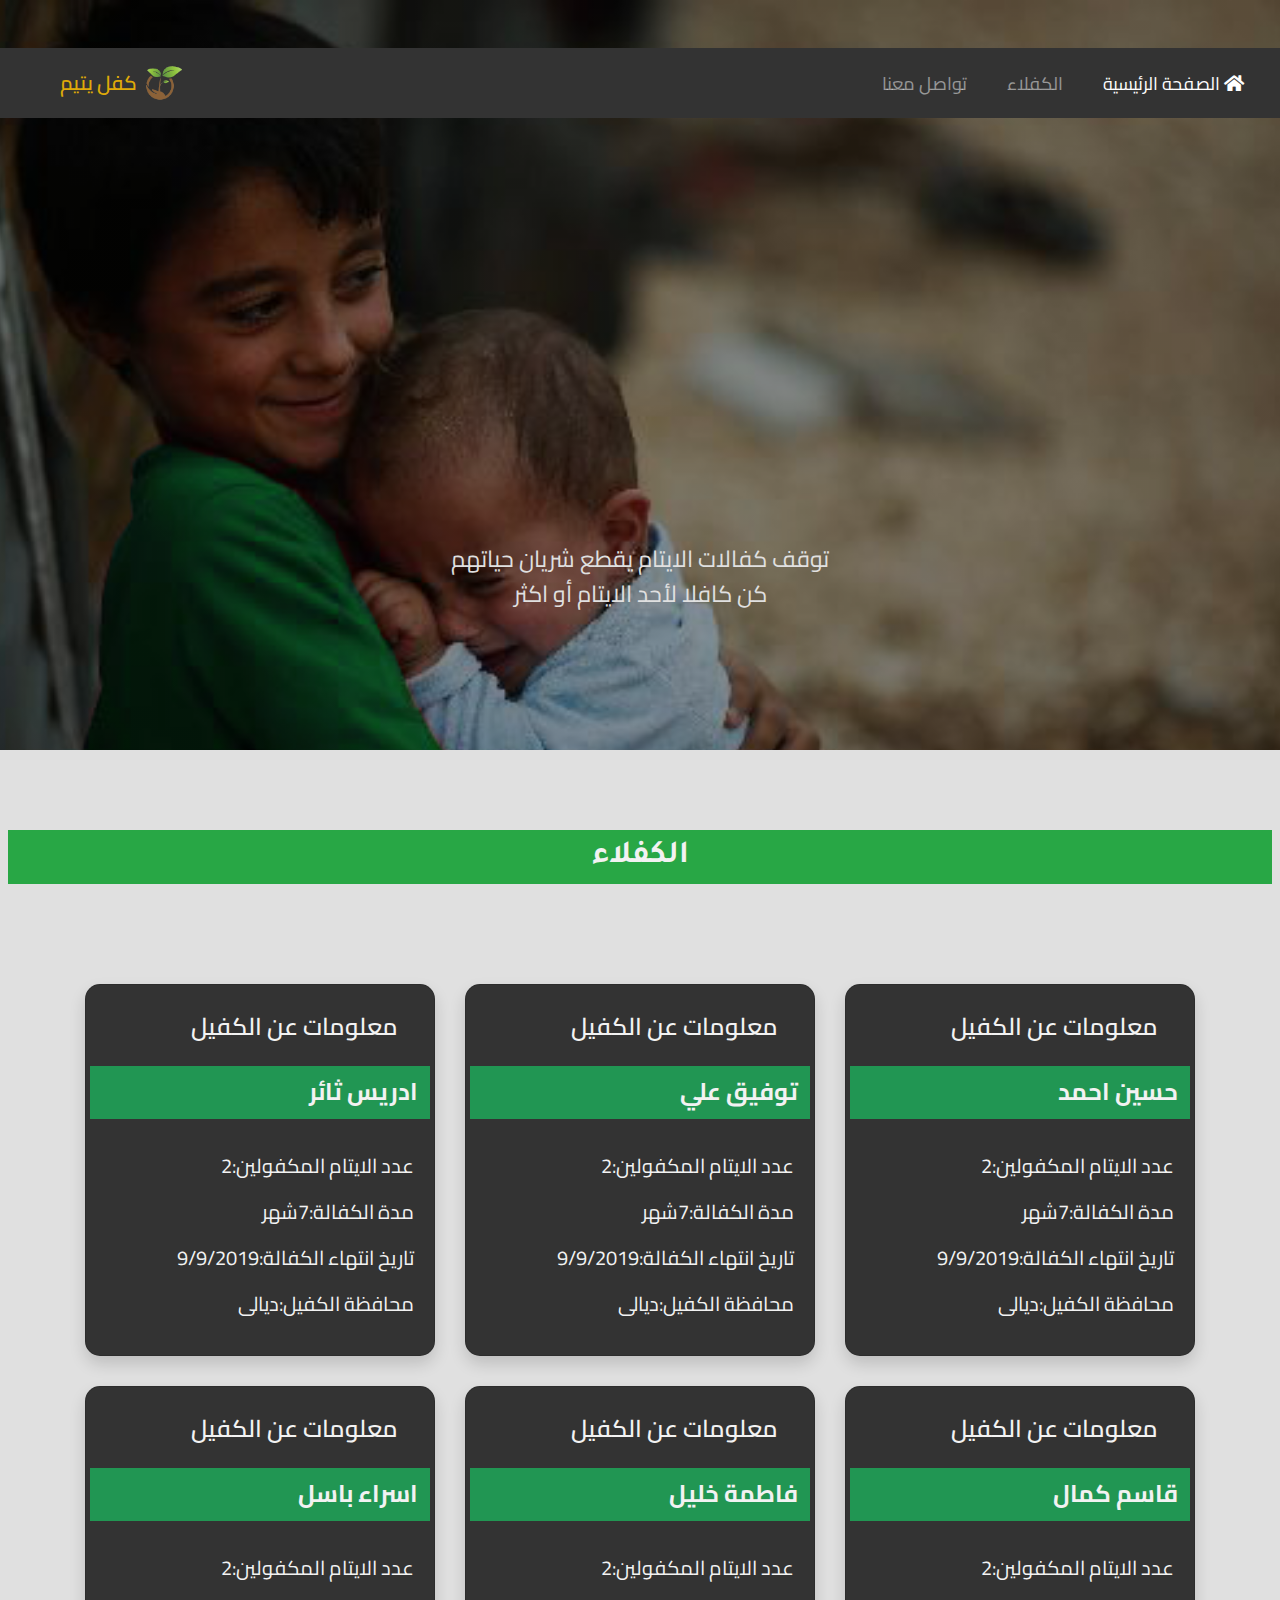
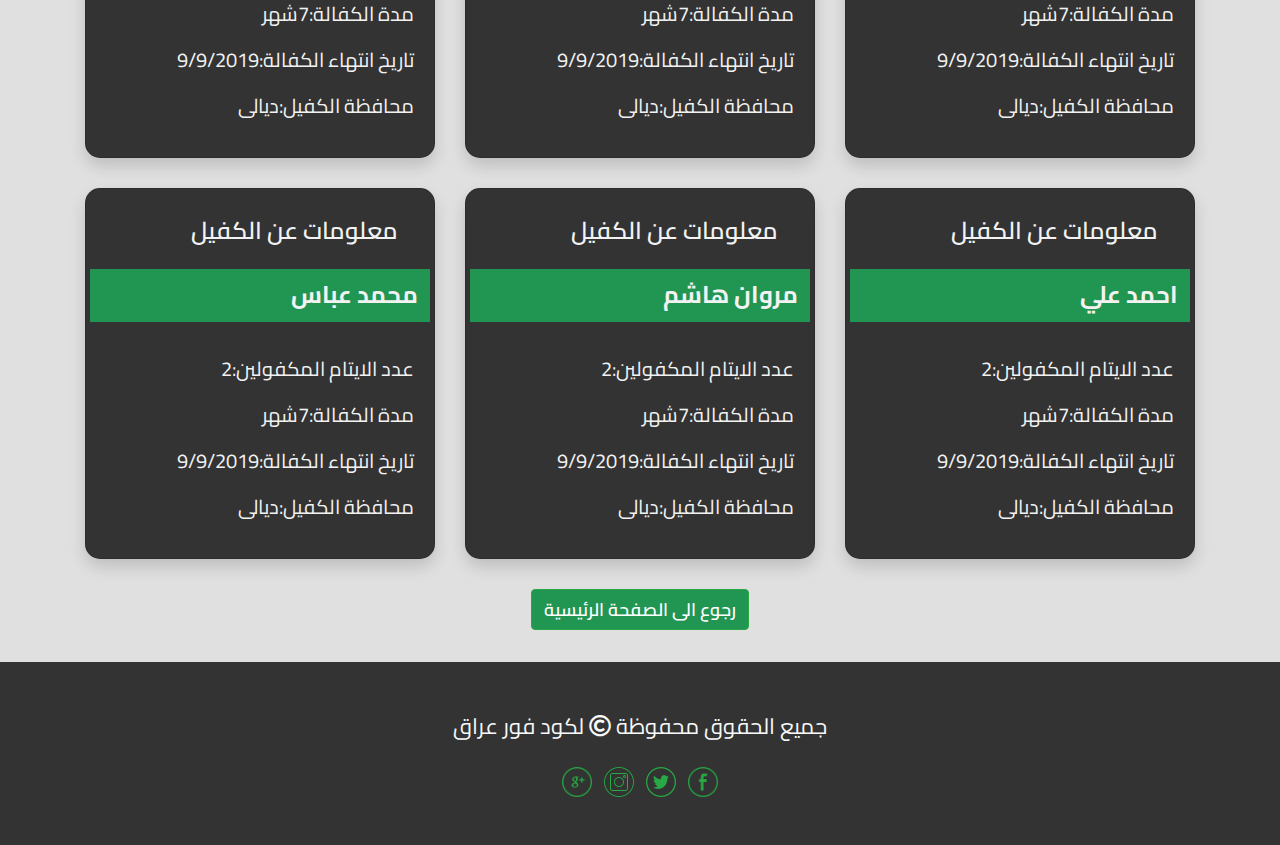
<file: sponser.html>
<!DOCTYPE html>
<html dir="rtl" lang="ar">
<head>
	<title>كفل يتيم</title>
</head>
<body>
	  <!-- Required meta tags -->
	<meta charset="utf-8">
	<meta content="width=device-width, initial-scale=1, shrink-to-fit=no" name="viewport"><!-- Bootstrap CSS -->
	<link href="https://stackpath.bootstrapcdn.com/bootstrap/4.3.1/css/bootstrap.min.css" rel="stylesheet"><!-- CSS -->
	<link href="css/style.css" rel="stylesheet"><!--fontawsome=-->
	<link href="https://use.fontawesome.com/releases/v5.7.2/css/all.css" rel="stylesheet"><!--==fonts=-->
	<link href="https://fonts.googleapis.com/css?family=Cairo:400,600,700" rel="stylesheet">
	<link href="https://fonts.googleapis.com/css?family=Tajawal" rel="stylesheet"><!--========start header=========-->
	<header class="site-header" id="sponser-page">
		<section class="home-page2 d-flex text-center align-items-center">
			<div class="buttom-content container">
				<br>
				<br>
				<br>
				<p style="color:#E0E0E0;font-size:23px">توقف كفالات الايتام يقطع شريان حياتهم<br>
				كن كافلا لأحد الايتام أو اكثر</p><!--<i class="fas fa-chevron-down" style="font-size: 25px;color:#28a745"></i><br>
                <button class="btn btn-outline-success btn-lg" type="button">دخول</button> <button class="btn btn-success btn-lg" type="button">تسجيل</button>-->
			</div>
		</section>
		<nav class="site-nav navbar navbar-expand-md navbar-dark" style="background:#333">
			<div class="container-fluid">
				<a class="navbar-brand" href="#home-page" style="color:#DFAA08;font-weight: 600"><img alt="logo" class="logo" src="images/2.png" width="90px"> كفل يتيم</a> <button aria-controls="#myTogglerNav" aria-label="Toggle Navigation" class="navbar-toggler" data-target="#myTogglerNav" data-toggle="collapse" type="button"><span class="navbar-toggler-icon"></span></button>
				<section class="collapse navbar-collapse" id="myTogglerNav">
					<ul class="navbar-nav ml-auto">
						<li class="nav-item">
							<a class="nav-link active" href="index.html"><i class="fas fa-home"></i> الصفحة الرئيسية</a>
						 
						<li class="nav-item">
							<a class="nav-link" href="#sponser">الكفلاء</a>
						</li>
						 
						<li class="nav-item">
							<a class="nav-link" href="#about us">تواصل معنا</a>
						</li>
					</ul>
				</section>
			</div>
		</nav>
	</header><!--========end header=========-->
	<section class="sponsers text-center justify-content-center" id="sponser">
		<br>
		<div class="jumbotron jumbotron-fluid p-2 jumbo-spo">
			<br>
			<h2 class="text-center orphans-title bg-success py-2">الكفلاء</h2>
			<div class="container">
				<div class="row">
					<div class="col-sm-12 col-md-6 col-lg-4">
						<div class="card shadow">
							<div class="card-body text-right card-spo p-1">
								<h4 class=" text-right pt-4 mx-3 mb-4" style="font-weight: 600">معلومات عن الكفيل</h4>
								<h4 class="card-texts text-right">حسين احمد</h4><br>
								<p class="px-3" style="font-size: 20px">عدد الايتام المكفولين:2</p>
								<p class="px-3" style="font-size: 20px">مدة الكفالة:7شهر</p>
								<p class="px-3" style="font-size: 20px">تاريخ انتهاء الكفالة:9/9/2019</p>
								<p class="px-3 pb-3" style="font-size: 20px">محافظة الكفيل:ديالى</p>
							</div>
						</div>
					</div>
					<div class="col-sm-12 col-md-6 col-lg-4">
						<div class="card shadow">
							<div class="card-body text-right card-spo p-1">
								<h4 class=" text-right pt-4 mx-3 mb-4" style="font-weight: 600">معلومات عن الكفيل</h4>
								<h4 class="card-texts text-right">توفيق علي</h4><br>
								<p class="px-3" style="font-size: 20px">عدد الايتام المكفولين:2</p>
								<p class="px-3" style="font-size: 20px">مدة الكفالة:7شهر</p>
								<p class="px-3" style="font-size: 20px">تاريخ انتهاء الكفالة:9/9/2019</p>
								<p class="px-3 pb-3" style="font-size: 20px">محافظة الكفيل:ديالى</p>
							</div>
						</div>
					</div>
					<div class="col-sm-12 col-md-6 col-lg-4">
						<div class="card shadow">
							<div class="card-body text-right card-spo p-1">
								<h4 class=" text-right pt-4 mx-3 mb-4" style="font-weight: 600">معلومات عن الكفيل</h4>
								<h4 class="card-texts text-right">ادريس ثائر</h4><br>
								<p class="px-3" style="font-size: 20px">عدد الايتام المكفولين:2</p>
								<p class="px-3" style="font-size: 20px">مدة الكفالة:7شهر</p>
								<p class="px-3" style="font-size: 20px">تاريخ انتهاء الكفالة:9/9/2019</p>
								<p class="px-3 pb-3" style="font-size: 20px">محافظة الكفيل:ديالى</p>
							</div>
						</div>
					</div>
					<div class="col-sm-12 col-md-6 col-lg-4">
						<div class="card shadow">
							<div class="card-body text-right card-spo p-1">
								<h4 class=" text-right pt-4 mx-3 mb-4" style="font-weight: 600">معلومات عن الكفيل</h4>
								<h4 class="card-texts text-right">قاسم كمال</h4><br>
								<p class="px-3" style="font-size: 20px">عدد الايتام المكفولين:2</p>
								<p class="px-3" style="font-size: 20px">مدة الكفالة:7شهر</p>
								<p class="px-3" style="font-size: 20px">تاريخ انتهاء الكفالة:9/9/2019</p>
								<p class="px-3 pb-3" style="font-size: 20px">محافظة الكفيل:ديالى</p>
							</div>
						</div>
					</div>
					<div class="col-sm-12 col-md-6 col-lg-4">
						<div class="card shadow">
							<div class="card-body text-right card-spo p-1">
								<h4 class=" text-right pt-4 mx-3 mb-4" style="font-weight: 600">معلومات عن الكفيل</h4>
								<h4 class="card-texts text-right">فاطمة خليل</h4><br>
								<p class="px-3" style="font-size: 20px">عدد الايتام المكفولين:2</p>
								<p class="px-3" style="font-size: 20px">مدة الكفالة:7شهر</p>
								<p class="px-3" style="font-size: 20px">تاريخ انتهاء الكفالة:9/9/2019</p>
								<p class="px-3 pb-3" style="font-size: 20px">محافظة الكفيل:ديالى</p>
							</div>
						</div>
					</div>
					<div class="col-sm-12 col-md-6 col-lg-4">
						<div class="card shadow">
							<div class="card-body text-right card-spo p-1">
								<h4 class=" text-right pt-4 mx-3 mb-4" style="font-weight: 600">معلومات عن الكفيل</h4>
								<h4 class="card-texts text-right">اسراء باسل</h4><br>
								<p class="px-3" style="font-size: 20px">عدد الايتام المكفولين:2</p>
								<p class="px-3" style="font-size: 20px">مدة الكفالة:7شهر</p>
								<p class="px-3" style="font-size: 20px">تاريخ انتهاء الكفالة:9/9/2019</p>
								<p class="px-3 pb-3" style="font-size: 20px">محافظة الكفيل:ديالى</p>
							</div>
						</div>
					</div>
					<div class="col-sm-12 col-md-6 col-lg-4">
						<div class="card shadow">
							<div class="card-body text-right card-spo p-1">
								<h4 class=" text-right pt-4 mx-3 mb-4" style="font-weight: 600">معلومات عن الكفيل</h4>
								<h4 class="card-texts text-right">احمد علي</h4><br>
								<p class="px-3" style="font-size: 20px">عدد الايتام المكفولين:2</p>
								<p class="px-3" style="font-size: 20px">مدة الكفالة:7شهر</p>
								<p class="px-3" style="font-size: 20px">تاريخ انتهاء الكفالة:9/9/2019</p>
								<p class="px-3 pb-3" style="font-size: 20px">محافظة الكفيل:ديالى</p>
							</div>
						</div>
					</div>
					<div class="col-sm-12 col-md-6 col-lg-4">
						<div class="card shadow">
							<div class="card-body text-right card-spo p-1">
								<h4 class=" text-right pt-4 mx-3 mb-4" style="font-weight: 600">معلومات عن الكفيل</h4>
								<h4 class="card-texts text-right">مروان هاشم</h4><br>
								<p class="px-3" style="font-size: 20px">عدد الايتام المكفولين:2</p>
								<p class="px-3" style="font-size: 20px">مدة الكفالة:7شهر</p>
								<p class="px-3" style="font-size: 20px">تاريخ انتهاء الكفالة:9/9/2019</p>
								<p class="px-3 pb-3" style="font-size: 20px">محافظة الكفيل:ديالى</p>
							</div>
						</div>
					</div>
					<div class="col-sm-12 col-md-6 col-lg-4">
						<div class="card shadow">
							<div class="card-body text-right card-spo p-1">
								<h4 class=" text-right pt-4 mx-3 mb-4" style="font-weight: 600">معلومات عن الكفيل</h4>
								<h4 class="card-texts text-right">محمد عباس</h4><br>
								<p class="px-3" style="font-size: 20px">عدد الايتام المكفولين:2</p>
								<p class="px-3" style="font-size: 20px">مدة الكفالة:7شهر</p>
								<p class="px-3" style="font-size: 20px">تاريخ انتهاء الكفالة:9/9/2019</p>
								<p class="px-3 pb-3" style="font-size: 20px">محافظة الكفيل:ديالى</p>
							</div>
						</div>
					</div>
				</div>
				<div class="row">
					<div class="col">
						<a class=" btn btn-success" href="index.html" style="background:#219653;font-size: 18px;font-weight: 600">رجوع الى الصفحة الرئيسية</a><br><br>
					</div>
				</div>
			</div>
		</div>
	</section>
	<footer class="site-footer d-flex text-center text-light" id="about us" style="background: #333">
		<div class=" container">
			<section class="layout-social py-5">
				<span class="py-5" style="font-size: 22px">جميع الحقوق محفوظة <i class="far fa-copyright"></i> لكود فور عراق</span><br>
				<br>
				<a class="px-1" href="#"><img class="layout-icon" src="images/facebook.png" width="30px"></a> <a class="px-1" href="#"><img class="layout-icon" src="images/twitter.png" width="30px"></a> <a class="px-1" href="#"><img class="layout-icon" src="images/instgram.png" width="30px"></a> <a class="px-1" href="#"><img class="layout-icon" src="images/google+.png" width="30px"></a>
			</section>
		</div>
	</footer><!-- Optional JavaScript -->
	<!-- jQuery first, then Popper.js, then Bootstrap JS -->
	<script src="https://code.jquery.com/jquery-3.3.1.slim.min.js">
	</script> 
	<script src="https://cdnjs.cloudflare.com/ajax/libs/popper.js/1.14.7/umd/popper.min.js">
	</script> 
	<script src="https://stackpath.bootstrapcdn.com/bootstrap/4.3.1/js/bootstrap.min.js">
	</script>
</body>
</html>
</file>
<file: css/style.css>
@import url('https://fonts.googleapis.com/css?family=Cairo');
 * {
 	font-family: 'Cairo', sans-serif;
 	margin: 0;
 	padding: 0;
 	box-sizing: border-box;
 
 }
 body {
 	background-color: whitesmoke;
 }
 .site-nav {
 	font-family: 'Cairo', sans-serif;
 }
 .site-header {
 	background-image: linear-gradient(rgba(0, 0, 0, 0.4), rgba(0, 0, 0, 0.41)), url('../images/1.png');
 	height: 750px;
 	background-repeat: no-repeat;
 	background-size: cover;
 	background-position: center center;
 	position: relative;
 	background-attachment: fixed;
 }
 /*----------------navbar style----------------------------------*/

 nav ul li a {
 	font-size: 18px;
 	padding-top: 44px;
 }
 .navbar-dark .navbar-nav .nav-link {
 	color: rgba(255, 255, 255, .5);
 	padding: 21px 20px;
 }
 .navbar-brand {
 	position: relative;
 	position: absolute;
 	left: 60px;
 	bottom: 15px;
 }
 .logo {
 	position: absolute;
 	left: 55px;
 	bottom: -25px;
 }
 .nav-item:hover {
 	background-color: #219653;
 	height: 100%;
 }
 .main {
 	margin-top: 350px;
 }
 nav {
 	position: absolute;
 	bottom: 579px;
 	height: 70px;
 }
 .buttom-content {
 	margin-top: 470px;
 }
 .text {
 	margin-bottom: 0rem;
 }
 nav ul li:hover {
 	border-bottom: 2px solid #DFAA08;
 }
 .navbar>.container, .navbar>.container-fluid {
 	align-items: stretch;
 }
 .navbar-expand-md>.container-fluid {
 	padding-right: 0;
 }
 .site-nav {
 	background: #333;
 	width: 100%;
 	text-align: right;
 }
 
 
 /*--------------------orphan-----------------------------------*/

 .orphans-title {
 	color: #F2F2F2;
 	font-family: 'Tajawal', sans-serif;
 	padding: 5px;
 	margin-bottom: 100px;
 	margin-top: 50px;
 	font-weight: 600;
 }
 .zoom {
 	position: relative;
 	overflow: hidden;
 	border-radius: 15px 15px 0 0;
 }
 .zoom:hover img {
 	transition: scale(1.5);
 	-moz-transform: scale(1.5);
 	-webkit-transform: scale(1.5);
 }
 .zoom img {
 	transition: all 1.5s ease;
 }
 .card {
 	background: #333;
 	color: #F2F2F2;
 	border-radius: 15px;
 	margin-bottom: 30px;
 }
 /*--------------------------------cards------------------------------*/

 .card-title {
 	background: #219653;
 	padding: 10px;
 	font-weight: bold;
 }
 .card-img-top {
 	max-width: 1000px;
 	height: 190px;
 	border-radius: 15px 15px 0 0;
 }
 .card-body {
 	padding: 0px;
 	height: 220px;
 }
 .card-text {
 	margin-right: 10px;
 	margin-top: 20px;
 }
 .btn-k {
 	margin-top: 15px;
 }
 .jumbotron {
 	background-color: whitesmoke;
 	padding: 0;
 }
 .orphan-button {
 	margin-top: 36px;
 	border-radius: 30px 30px 30px 30px;
 	margin-bottom: 36px;
 }
 /*---------------------------forms---------------------------*/
 
 .form-control11 {
 	border: 2px solid #219653;
 	border-radius: 7px;
 	padding-bottom: 5px;
 	height: 55px;
 	margin-top: 5px;
 	background: #fff;
 	width: 100%;
	 padding: 15px;
	 font-size: 22px;
 }
 .form-control2 {
 	border: 2px solid #219653;
 	border-radius: 7px;
 	height: 60px;
 	width: 100%;
	 font-size: 22px;
 }
 .form-check-input {
 	height: 20px;
 	width: 20px;
 	border: 2px solid #219653;
 }
 input[type=checkbox]:checked+label:befor {
 	border: 2px solid #219653;
 }
 .mr-3, .mx-3 {
 	margin-right: 2rem!important;
 }
 label {
 	font-weight: bold;
 	color: #333;
 }
 /*------------------------sponser------------------------*/

 .jumbo-spo {
 	background-color: #e0e0e0;
	 margin-bottom: 0px;
	     margin-top: -26px;
 }
 .card-spo {
 	height: auto;
 }
 .card-texts {
 	width: 100%;
 	padding: 12px;
 	font-weight: bolder;
 	background: #219653;
 }
 /*---------------------------team-------------------------*/

 .jumbo-team {
 	background: #333;
 	padding: 30px;
 }
 .team-pho {
 	width: 220px;
 	height: 220px;
 	border: 4.3px solid #219653;
 }
 .team-title {
 	color: #F2F2F2;
 	font-family: 'Tajawal', sans-serif;
 	font-weight: 600;
 }
 .jumbo-or {
 	background-color: #cccfd2;
 }
 .about-us {
 	background: #F2F2F2;
 }
 .btn a {
 	background-color: #219653;
 }
 /*-------------------------register&sigin in-------------------*/

 .modal-content {
 	background: #333;
 }
 .form-control {
 	background: #333;
 	border: 2px solid #e0e0e0;
 }
.orphan-button{
	height: 50px;
	width: 200px;
	font-weight: bold;
	padding-top: 10px;
	font-size: 18px;
}
.sponsor-li {
	margin-bottom: -32px;
}
.form-check-input{
	    padding-left: 300px;
}
.form-check-label {
    margin-bottom: 8px;
	padding-right: 33px;
}
.input[type=checkbox], input[type=radio] {
    /* box-sizing: border-box; */
    /* padding: 0; */
    margin-left: 98px;
}
</file>
